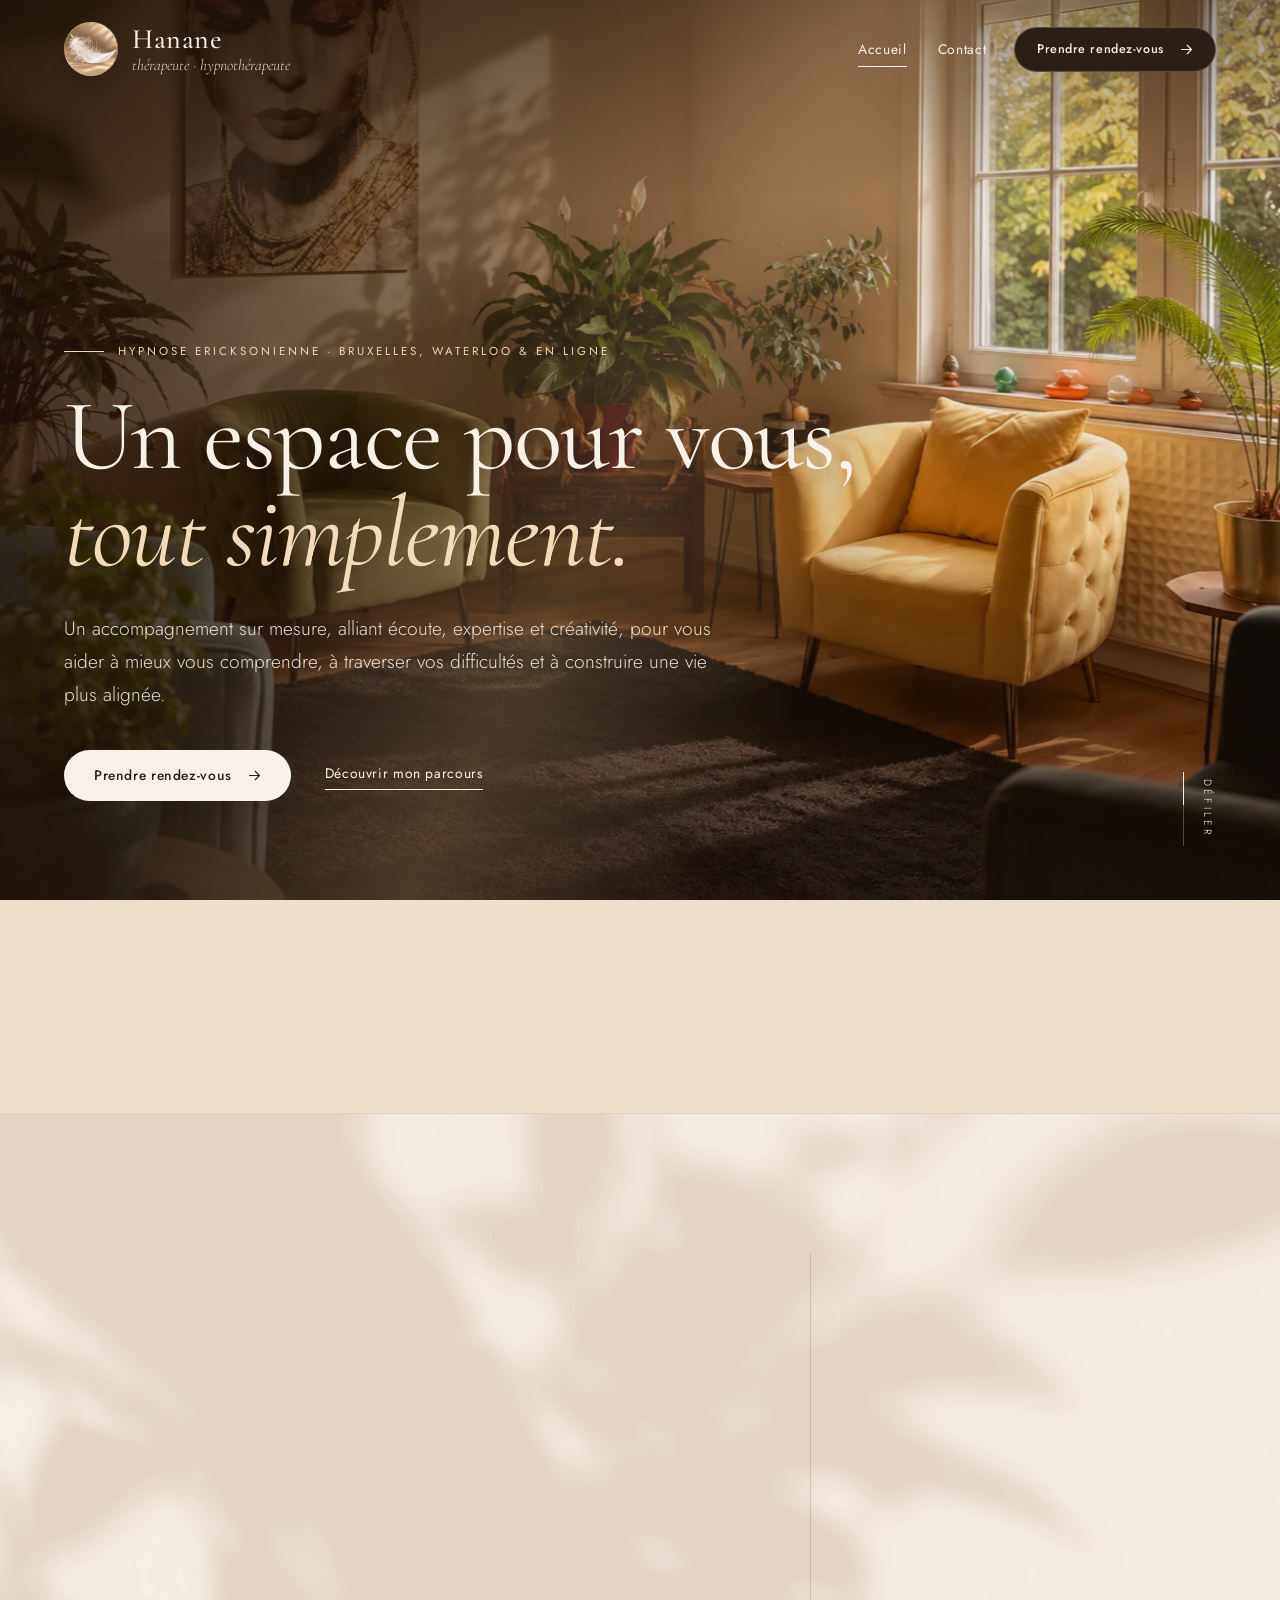
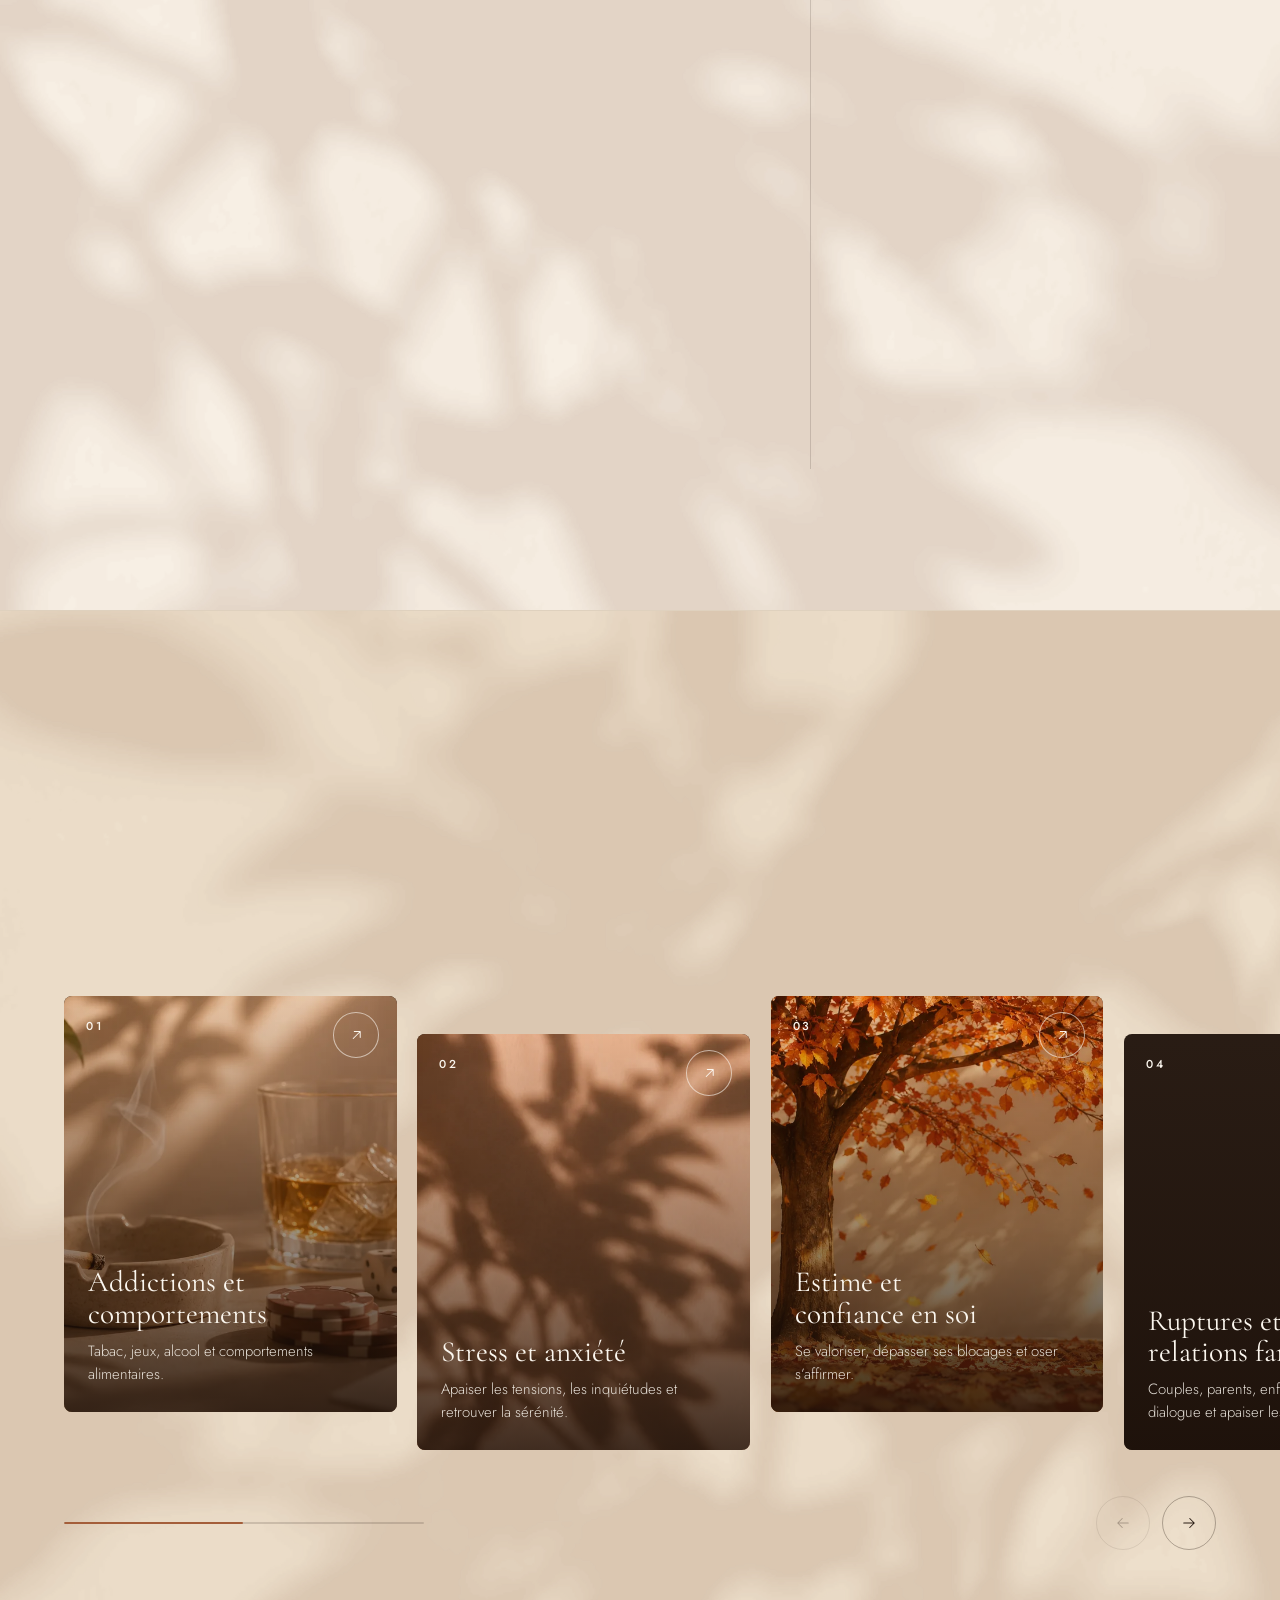
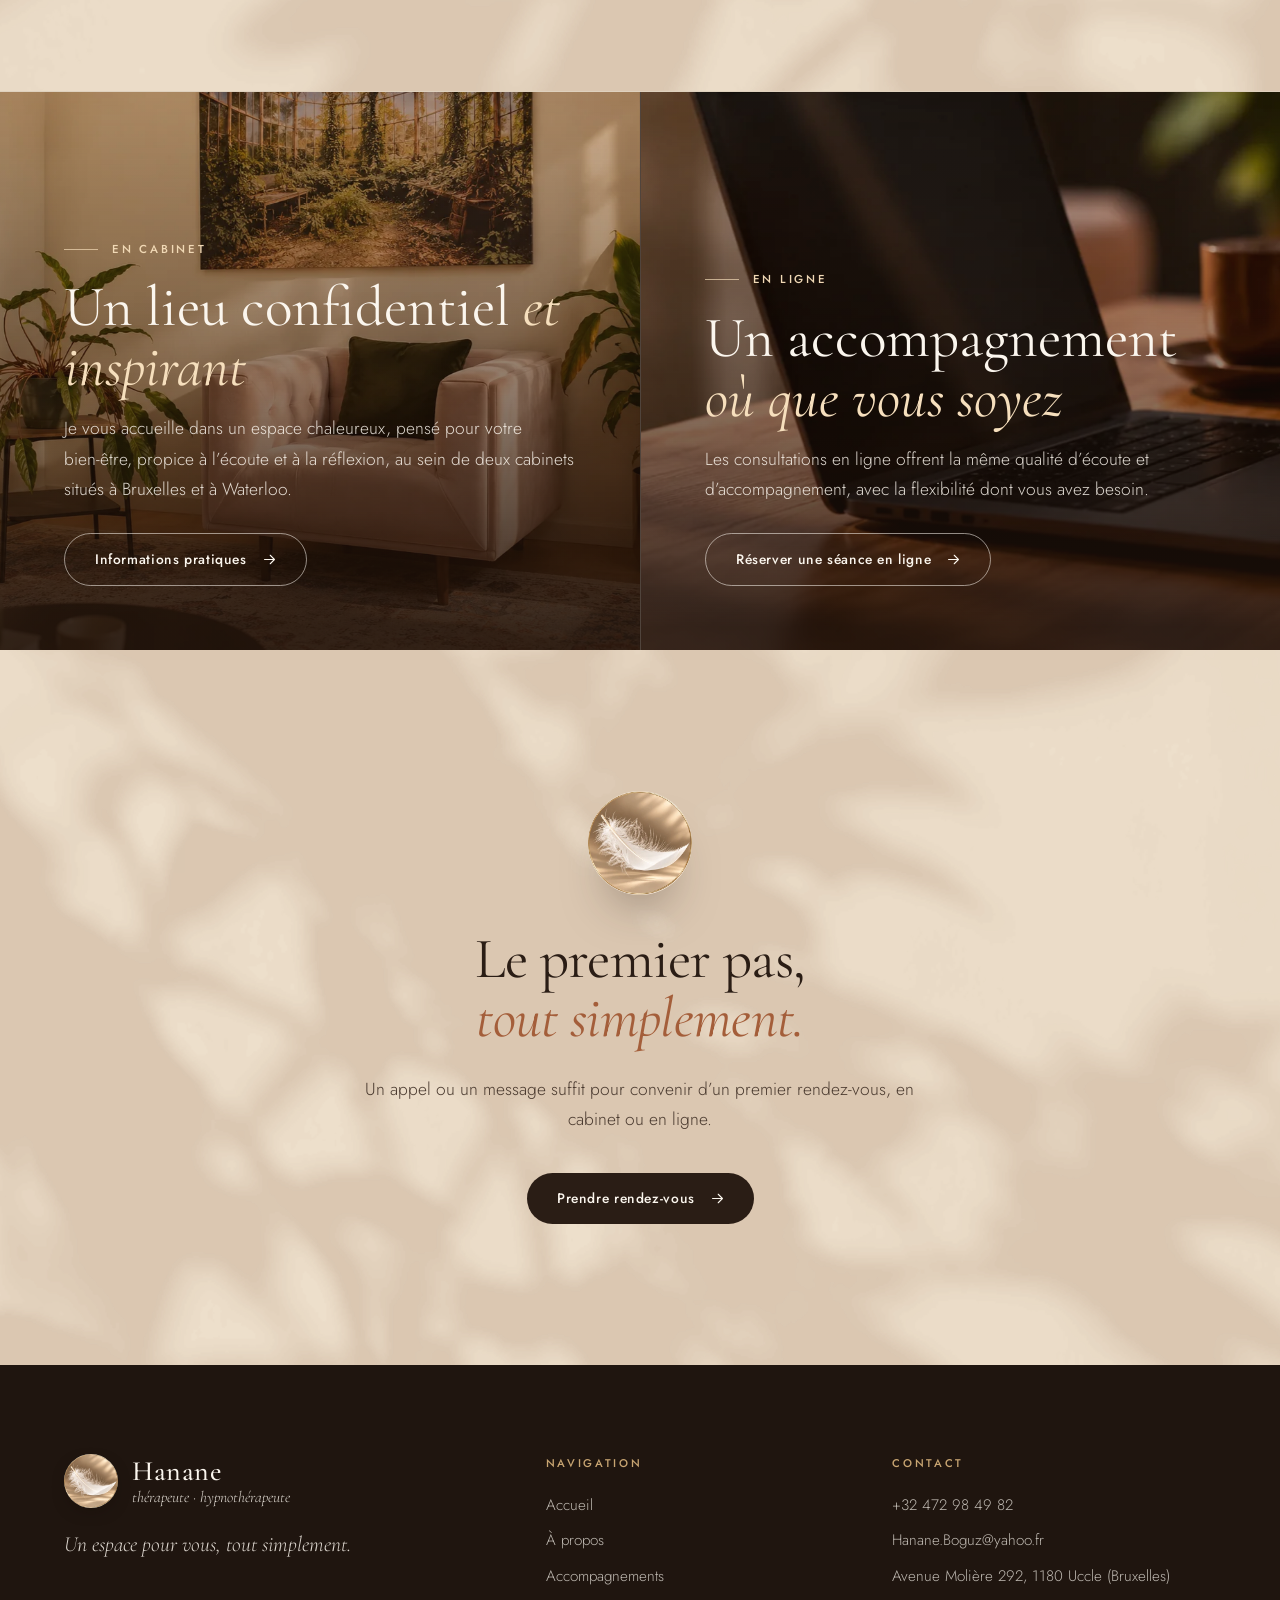
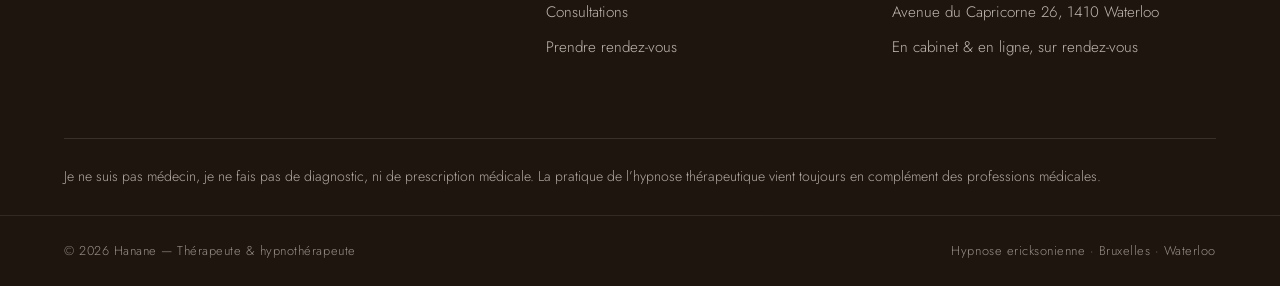
<file: index.html>
<!DOCTYPE html>
<html lang="fr-BE">
<head>
  <meta charset="utf-8">
  <meta name="viewport" content="width=device-width, initial-scale=1">
  <title>Hypnothérapeute à Bruxelles &amp; Waterloo | Hanane, thérapeute</title>
  <meta name="description" content="Hanane, hypnothérapeute à Bruxelles et Waterloo. Hypnose ericksonienne en cabinet et en ligne : addictions, stress, confiance en soi, sommeil, deuil, phobies.">
  <meta name="theme-color" content="#2a1d15">
  <link rel="canonical" href="https://hanane-hypnotherapeute.be/">
  <meta name="robots" content="index, follow, max-image-preview:large, max-snippet:-1">
  <meta property="og:type" content="website">
  <meta property="og:site_name" content="Hanane — Thérapeute &amp; hypnothérapeute">
  <meta property="og:locale" content="fr_BE">
  <meta property="og:url" content="https://hanane-hypnotherapeute.be/">
  <meta property="og:title" content="Hypnothérapeute à Bruxelles &amp; Waterloo | Hanane, thérapeute">
  <meta property="og:description" content="Un espace pour vous, tout simplement. Hypnose ericksonienne à Bruxelles, à Waterloo et en ligne.">
  <meta property="og:image" content="https://hanane-hypnotherapeute.be/assets/img/og-image.jpg">
  <meta property="og:image:width" content="1200">
  <meta property="og:image:height" content="630">
  <meta property="og:image:alt" content="Le cabinet de Hanane, thérapeute et hypnothérapeute">
  <meta name="twitter:card" content="summary_large_image">
  <meta name="twitter:title" content="Hypnothérapeute à Bruxelles &amp; Waterloo | Hanane, thérapeute">
  <meta name="twitter:description" content="Un espace pour vous, tout simplement. Hypnose ericksonienne à Bruxelles, à Waterloo et en ligne.">
  <meta name="twitter:image" content="https://hanane-hypnotherapeute.be/assets/img/og-image.jpg">
  <link rel="apple-touch-icon" href="assets/img/favicon.png">
  <link rel="icon" type="image/png" href="assets/img/favicon.png">
  <link rel="preload" as="image" href="assets/img/hero-cabinet.webp" fetchpriority="high">
  <link rel="preconnect" href="https://fonts.googleapis.com">
  <link rel="preconnect" href="https://fonts.gstatic.com" crossorigin>
  <link href="https://fonts.googleapis.com/css2?family=Cormorant+Garamond:ital,wght@0,400;0,500;1,400;1,500&family=Jost:wght@300;400;500&display=swap" rel="stylesheet">
  <link rel="stylesheet" href="assets/css/style.css?v=6">
  <script type="application/ld+json">
  {
    "@context": "https://schema.org",
    "@graph": [
      {
        "@type": "WebSite",
        "@id": "https://hanane-hypnotherapeute.be/#website",
        "url": "https://hanane-hypnotherapeute.be/",
        "name": "Hanane — Thérapeute & hypnothérapeute",
        "inLanguage": "fr-BE"
      },
      {
        "@type": "ProfessionalService",
        "@id": "https://hanane-hypnotherapeute.be/#cabinet",
        "name": "Hanane — Thérapeute & hypnothérapeute",
        "url": "https://hanane-hypnotherapeute.be/",
        "description": "Hanane, hypnothérapeute à Bruxelles et Waterloo. Hypnose ericksonienne en cabinet et en ligne : addictions, stress, confiance en soi, sommeil, deuil, phobies.",
        "image": ["https://hanane-hypnotherapeute.be/assets/img/og-image.jpg", "https://hanane-hypnotherapeute.be/assets/img/hanane-portrait.webp"],
        "logo": "https://hanane-hypnotherapeute.be/assets/img/favicon.png",
        "telephone": "+32472984982",
        "email": "Hanane.Boguz@yahoo.fr",
        "address": { "@type": "PostalAddress", "streetAddress": "Avenue Molière 292", "postalCode": "1180", "addressLocality": "Uccle", "addressRegion": "Bruxelles", "addressCountry": "BE" },
        "location": [
          { "@type": "Place", "name": "Cabinet de Bruxelles (Uccle)", "address": { "@type": "PostalAddress", "streetAddress": "Avenue Molière 292", "postalCode": "1180", "addressLocality": "Uccle", "addressRegion": "Bruxelles", "addressCountry": "BE" } },
          { "@type": "Place", "name": "Cabinet de Waterloo", "address": { "@type": "PostalAddress", "streetAddress": "Avenue du Capricorne 26", "postalCode": "1410", "addressLocality": "Waterloo", "addressCountry": "BE" } }
        ],
        "areaServed": [
          { "@type": "City", "name": "Bruxelles" },
          { "@type": "City", "name": "Waterloo" }
        ],
        "knowsAbout": ["Hypnose ericksonienne", "Hypnothérapie", "Addictions", "Stress", "Anxiété", "Estime de soi", "Confiance en soi", "Troubles du sommeil", "Deuil", "Phobies"],
        "founder": {
          "@type": "Person",
          "name": "Hanane Boguz",
          "jobTitle": "Thérapeute et hypnothérapeute",
          "image": "https://hanane-hypnotherapeute.be/assets/img/hanane-portrait.webp"
        },
        "contactPoint": {
          "@type": "ContactPoint",
          "contactType": "Prise de rendez-vous",
          "telephone": "+32472984982",
          "email": "Hanane.Boguz@yahoo.fr",
          "url": "https://hanane-hypnotherapeute.be/rendez-vous.html"
        },
        "hasOfferCatalog": {
          "@type": "OfferCatalog",
          "name": "Accompagnements",
          "itemListElement": [
            { "@type": "Offer", "itemOffered": { "@type": "Service", "name": "Addictions et comportements", "description": "Tabac, jeux, alcool et comportements alimentaires." } },
            { "@type": "Offer", "itemOffered": { "@type": "Service", "name": "Stress et anxiété", "description": "Apaiser les tensions, les inquiétudes et retrouver la sérénité." } },
            { "@type": "Offer", "itemOffered": { "@type": "Service", "name": "Estime et confiance en soi", "description": "Se valoriser, dépasser ses blocages et oser s’affirmer." } },
            { "@type": "Offer", "itemOffered": { "@type": "Service", "name": "Ruptures et relations familiales", "description": "Couples, parents, enfants : renouer le dialogue et apaiser les conflits." } },
            { "@type": "Offer", "itemOffered": { "@type": "Service", "name": "Sommeil et apaisement", "description": "Accompagner les troubles du sommeil et retrouver des nuits sereines." } },
            { "@type": "Offer", "itemOffered": { "@type": "Service", "name": "Émotions et deuil", "description": "Tristesse, colère, humiliation, peur et accompagnement du deuil." } },
            { "@type": "Offer", "itemOffered": { "@type": "Service", "name": "Peurs et phobies", "description": "Animaux, claustrophobie, peur de parler en public." } }
          ]
        }
      }
    ]
  }
  </script>
  <script>
    document.documentElement.classList.add('js');
    try { if (sessionStorage.getItem('hanane-seen')) document.documentElement.classList.add('seen'); } catch (e) {}
  </script>
</head>
<body>

  <!-- Écran d'ouverture -->
  <div class="loader" aria-hidden="true">
    <div class="loader__logo">
      <img src="assets/img/logo-plume.webp" alt="" width="92" height="92">
      <svg viewBox="0 0 100 100"><circle cx="50" cy="50" r="49" pathLength="1"/></svg>
    </div>
    <span class="loader__name">Hanane</span>
    <span class="loader__role">thérapeute · hypnothérapeute</span>
  </div>

  <!-- En-tête -->
  <header class="site-header" data-header>
    <a class="brand" href="index.html" aria-label="Hanane — accueil">
      <img src="assets/img/logo-plume.webp" alt="" width="54" height="54">
      <span class="brand__text">
        <span class="brand__name">Hanane</span>
        <span class="brand__role">thérapeute · hypnothérapeute</span>
      </span>
    </a>
    <nav class="nav" aria-label="Navigation principale">
      <a href="#accueil">Accueil</a>
      <a href="#contact">Contact</a>
    </nav>
    <a class="btn btn--dark btn--sm header__cta" href="rendez-vous.html">
      Prendre rendez-vous
      <svg viewBox="0 0 24 24" aria-hidden="true"><path d="M5 12h14M13 6l6 6-6 6"/></svg>
    </a>
    <button class="burger" type="button" data-burger aria-expanded="false" aria-controls="menu" aria-label="Ouvrir le menu">
      <span></span><span></span>
    </button>
  </header>

  <div class="menu" id="menu">
    <nav class="menu__links" aria-label="Menu mobile">
      <a href="#accueil" style="--i:0">Accueil</a>
      <a href="#contact" style="--i:1">Contact</a>
      <a href="rendez-vous.html" style="--i:2"><em>Prendre rendez-vous</em></a>
    </nav>
    <div class="menu__foot">
      <a href="tel:+32472984982">+32 472 98 49 82</a>
      <a href="mailto:Hanane.Boguz@yahoo.fr">Hanane.Boguz@yahoo.fr</a>
    </div>
  </div>

  <main>

    <!-- Hero -->
    <section class="hero" id="accueil">
      <div class="hero__bg" data-hero-bg>
        <img src="assets/img/hero-cabinet.webp" width="1536" height="1024" fetchpriority="high"
             alt="Le cabinet de Hanane : fauteuils en velours, plantes vertes et lumière dorée de fin de journée">
      </div>
      <div class="hero__veil"></div>
      <div class="hero__motes" data-motes aria-hidden="true"></div>

      <div class="wrap hero__content">
        <h1 class="hero__h1">
          <span class="hero__eyebrow">Hypnose ericksonienne · Bruxelles, Waterloo &amp; en ligne</span>
          <span class="hero__title" data-split>Un espace pour vous,<br><em>tout simplement.</em></span>
        </h1>
        <p class="hero__lead">
          Un accompagnement sur mesure, alliant écoute, expertise et créativité, pour vous aider
          à mieux vous comprendre, à traverser vos difficultés et à construire une vie plus alignée.
        </p>
        <div class="hero__actions">
          <a class="btn btn--light" href="rendez-vous.html" data-magnetic>
            Prendre rendez-vous
            <svg viewBox="0 0 24 24" aria-hidden="true"><path d="M5 12h14M13 6l6 6-6 6"/></svg>
          </a>
          <a class="link-underline" href="#parcours">Découvrir mon parcours</a>
        </div>
      </div>

      <a class="hero__scroll" href="#valeurs" aria-label="Défiler vers la suite">
        <span>Défiler</span><i></i>
      </a>
    </section>

    <!-- Valeurs -->
    <section class="values" id="valeurs">
      <h2 class="sr-only">Un accompagnement thérapeutique à votre écoute</h2>
      <div class="wrap values__grid">
        <div class="value" data-reveal style="--d:0s">
          <svg viewBox="0 0 48 48" aria-hidden="true">
            <circle cx="24" cy="24" r="3.2" pathLength="1"/>
            <path d="M15 14a14 14 0 0 0 0 20" pathLength="1"/>
            <path d="M33 14a14 14 0 0 1 0 20" pathLength="1"/>
            <path d="M9 9a21 21 0 0 0 0 30" pathLength="1"/>
            <path d="M39 9a21 21 0 0 1 0 30" pathLength="1"/>
          </svg>
          <div>
            <h3>Écoute active</h3>
            <p>Un espace bienveillant et sans jugement.</p>
          </div>
        </div>
        <div class="value" data-reveal style="--d:.12s">
          <svg viewBox="0 0 48 48" aria-hidden="true">
            <path d="M24 9c6 7 6 18 0 25-6-7-6-18 0-25z" pathLength="1"/>
            <path d="M21.5 30C20 24 15.500 19.500 8.500 18.500 9.500 27 15.500 33 24 34" pathLength="1"/>
            <path d="M26.500 30c1.500-6 6-10.500 13-11.500C38.500 27 32.500 33 24 34" pathLength="1"/>
            <path d="M7 31c4 5.500 10 8 17 8s13-2.500 17-8" pathLength="1"/>
          </svg>
          <div>
            <h3>Approche personnalisée</h3>
            <p>Adaptée à votre histoire et à vos besoins.</p>
          </div>
        </div>
        <div class="value" data-reveal style="--d:.24s">
          <svg viewBox="0 0 48 48" aria-hidden="true">
            <path d="M24 42V22" pathLength="1"/>
            <path d="M24 27c0-8-6-13.500-15-14 0 8.500 6 14 15 14z" pathLength="1"/>
            <path d="M24 22c0-7 5-12.500 14-13 0 8-5 13-14 13z" pathLength="1"/>
          </svg>
          <div>
            <h3>Outils concrets</h3>
            <p>Pour avancer vers un mieux-être durable.</p>
          </div>
        </div>
        <div class="value" data-reveal style="--d:.36s">
          <svg viewBox="0 0 48 48" aria-hidden="true">
            <path d="M24 40C11 31.500 6 24 6 17.500a9.200 9.200 0 0 1 18-3 9.200 9.200 0 0 1 18 3C42 24 37 31.500 24 40z" pathLength="1"/>
          </svg>
          <div>
            <h3>En cabinet et en ligne</h3>
            <p>Une flexibilité pour vous accompagner où que vous soyez.</p>
          </div>
        </div>
      </div>
    </section>

    <!-- À propos -->
    <section class="about" id="parcours">
      <div class="shadows" aria-hidden="true"></div>
      <div class="wrap about__grid">

        <div class="portrait" data-reveal>
          <div class="media media--reveal arch">
            <div class="media__inner" data-parallax="34">
              <img src="assets/img/hanane-portrait.webp" width="1000" height="1333" loading="lazy"
                   decoding="async" alt="Portrait de Hanane, thérapeute et hypnothérapeute à Bruxelles et Waterloo">
            </div>
          </div>
          <div class="portrait__tag">
            <img src="assets/img/logo-plume.webp" alt="" width="34" height="34">
            Hanane, à votre écoute
          </div>
        </div>

        <div class="duo">
          <article class="duo__col">
            <p class="eyebrow" data-reveal>À propos</p>
            <h2 class="h2" data-split>Mon<br class="br-d"> <em>parcours</em></h2>
            <div class="duo__text">
              <p data-reveal>
                Pendant plus de 15&nbsp;ans, j’ai construit une carrière en tant que cheffe d’entreprise.
              </p>
              <p data-reveal style="--d:.06s">
                Curieuse et passionnée depuis de très nombreuses années par le développement personnel
                et les médecines alternatives, j’ai approfondi mes connaissances à travers des formations,
                notamment quatre années de formation en hypnothérapie, ainsi que des conférences.
              </p>
              <p data-reveal style="--d:.12s">
                Aujourd’hui encore, je poursuis cette quête qui me nourrit, afin de parfaire mes
                connaissances et d’accompagner au mieux les personnes qui m’accorderont leur confiance.
              </p>
              <p data-reveal style="--d:.18s">
                Accompagner les personnes à résoudre leurs problématiques, qu’elles soient d’ordre
                émotionnel ou comportemental, et à retrouver un mieux-être ainsi qu’un équilibre de vie
                n’est plus seulement une passion pour moi&nbsp;: c’est un état d’être.
              </p>
            </div>
          </article>

          <article class="duo__col duo__col--line" id="hypnotherapie">
            <p class="eyebrow" data-reveal>Mon approche</p>
            <h2 class="h2" data-split>À propos de<br class="br-d"> <em>l’hypnothérapie</em></h2>
            <div class="duo__text">
              <p data-reveal>
                L’hypnose ericksonienne est une thérapie brève qui fait appel à vos ressources
                intérieures et révèle vos potentiels pour vous permettre de trouver des solutions
                adaptées à vos blocages et de libérer les nœuds émotionnels.
              </p>
              <p data-reveal style="--d:.06s">
                C’est une approche unique, à la rencontre de soi, un travail en profondeur
                pour mieux se comprendre et trouver les réponses à ses questions.
              </p>
              <p data-reveal style="--d:.12s">
                C’est dans l’écoute et en toute bienveillance que je vous accompagne pour atteindre
                le changement souhaité, à travers des méthodes qui favorisent le bien-être
                psychologique, émotionnel et spirituel.
              </p>
            </div>
          </article>
        </div>

      </div>
    </section>

    <!-- Accompagnements -->
    <section class="services" id="accompagnements">
      <div class="shadows shadows--flip" aria-hidden="true"></div>
      <div class="wrap">
        <div class="services__head">
          <p class="eyebrow eyebrow--center" data-reveal>Mes accompagnements</p>
          <h2 class="h2" data-split>Des accompagnements adaptés à <em>chaque étape de vie</em></h2>
        </div>
      </div>

      <div class="cards" data-scroller tabindex="0" role="region" aria-label="Mes accompagnements, liste à faire défiler">
        <a class="card" href="rendez-vous.html" data-reveal style="--d:0.0s; --pos:62% 50%">
          <div class="card__media"><img src="assets/img/addictions-comportements.webp" width="1100" height="733" loading="lazy" decoding="async" alt="Cigarette, verre d’alcool, dés et jetons : tabac, jeux et alcool"></div>
          <span class="card__num">01</span>
          <span class="card__arrow"><svg viewBox="0 0 24 24" aria-hidden="true"><path d="M5 12h14M13 6l6 6-6 6"/></svg></span>
          <div class="card__body">
            <h3>Addictions et comportements</h3>
            <p class="card__text">Tabac, jeux, alcool et comportements alimentaires.</p>
          </div>
        </a>
        <a class="card" href="rendez-vous.html" data-reveal style="--d:0.1s; --pos:50% 50%">
          <div class="card__media"><img src="assets/img/stress.webp" width="1100" height="733" loading="lazy" decoding="async" alt="Ombres de feuillage sur un mur clair, image d’apaisement"></div>
          <span class="card__num">02</span>
          <span class="card__arrow"><svg viewBox="0 0 24 24" aria-hidden="true"><path d="M5 12h14M13 6l6 6-6 6"/></svg></span>
          <div class="card__body">
            <h3>Stress et anxiété</h3>
            <p class="card__text">Apaiser les tensions, les inquiétudes et retrouver la sérénité.</p>
          </div>
        </a>
        <a class="card" href="rendez-vous.html" data-reveal style="--d:0.2s; --pos:16% 50%">
          <div class="card__media"><img src="assets/img/estime.webp" width="1100" height="733" loading="lazy" decoding="async" alt="Arbre aux feuilles d’automne dans une lumière dorée"></div>
          <span class="card__num">03</span>
          <span class="card__arrow"><svg viewBox="0 0 24 24" aria-hidden="true"><path d="M5 12h14M13 6l6 6-6 6"/></svg></span>
          <div class="card__body">
            <h3>Estime et confiance en soi</h3>
            <p class="card__text">Se valoriser, dépasser ses blocages et oser s’affirmer.</p>
          </div>
        </a>
        <a class="card" href="rendez-vous.html" data-reveal style="--d:0.3s; --pos:50% 50%">
          <div class="card__media"><img src="assets/img/ruptures.webp" width="1100" height="733" loading="lazy" decoding="async" alt="Chaîne dont un maillon se brise"></div>
          <span class="card__num">04</span>
          <span class="card__arrow"><svg viewBox="0 0 24 24" aria-hidden="true"><path d="M5 12h14M13 6l6 6-6 6"/></svg></span>
          <div class="card__body">
            <h3>Ruptures et relations familiales</h3>
            <p class="card__text">Couples, parents, enfants&nbsp;: renouer le dialogue et apaiser les conflits.</p>
          </div>
        </a>
        <a class="card" href="rendez-vous.html" data-reveal style="--d:0s; --pos:68% 50%">
          <div class="card__media"><img src="assets/img/sommeil.webp" width="1100" height="733" loading="lazy" decoding="async" alt="Lit, diffuseur et bougie dans une lumière douce du soir"></div>
          <span class="card__num">05</span>
          <span class="card__arrow"><svg viewBox="0 0 24 24" aria-hidden="true"><path d="M5 12h14M13 6l6 6-6 6"/></svg></span>
          <div class="card__body">
            <h3>Sommeil et apaisement</h3>
            <p class="card__text">Accompagner les troubles du sommeil et retrouver des nuits sereines.</p>
          </div>
        </a>
        <a class="card" href="rendez-vous.html" data-reveal style="--d:0s; --pos:30% 50%">
          <div class="card__media"><img src="assets/img/emotions.webp" width="1100" height="733" loading="lazy" decoding="async" alt="Personne recroquevillée, la tête dans les bras"></div>
          <span class="card__num">06</span>
          <span class="card__arrow"><svg viewBox="0 0 24 24" aria-hidden="true"><path d="M5 12h14M13 6l6 6-6 6"/></svg></span>
          <div class="card__body">
            <h3>Émotions et deuil</h3>
            <p class="card__text">Tristesse, colère, humiliation, peur et accompagnement du deuil.</p>
          </div>
        </a>
        <a class="card" href="rendez-vous.html" data-reveal style="--d:0s; --pos:22% 50%">
          <div class="card__media"><img src="assets/img/phobies.webp" width="1100" height="733" loading="lazy" decoding="async" alt="Ombre d’une araignée et de feuillages sur un mur, près d’une lanterne"></div>
          <span class="card__num">07</span>
          <span class="card__arrow"><svg viewBox="0 0 24 24" aria-hidden="true"><path d="M5 12h14M13 6l6 6-6 6"/></svg></span>
          <div class="card__body">
            <h3>Peurs et phobies</h3>
            <p class="card__text">Animaux, claustrophobie, peur de parler en public.</p>
          </div>
        </a>
      </div>

      <div class="wrap cards-nav">
        <div class="cards-nav__track" aria-hidden="true"><span class="cards-nav__bar" data-scroller-bar></span></div>
        <div class="cards-nav__buttons">
          <button class="cards-nav__btn cards-nav__btn--prev" type="button" data-scroller-prev aria-label="Accompagnements précédents" disabled><svg viewBox="0 0 24 24" aria-hidden="true"><path d="M5 12h14M13 6l6 6-6 6"/></svg></button>
          <button class="cards-nav__btn" type="button" data-scroller-next aria-label="Accompagnements suivants"><svg viewBox="0 0 24 24" aria-hidden="true"><path d="M5 12h14M13 6l6 6-6 6"/></svg></button>
        </div>
      </div>
    </section>

    <!-- Consultations -->
    <section class="split" id="consultations">
      <h2 class="sr-only">Consultations d’hypnose en cabinet et en ligne</h2>
      <article class="panel" style="--pos:60% 50%">
        <div class="panel__bg" data-parallax="40"><img src="assets/img/cabinet-rose.webp" width="1400" height="933" loading="lazy" alt="Le cabinet : fauteuil rose poudré, plantes et lumière chaude"></div>
        <div class="panel__body">
          <p class="eyebrow" data-reveal>En cabinet</p>
          <h3 data-reveal style="--d:.08s">Un lieu confidentiel <em>et inspirant</em></h3>
          <p data-reveal style="--d:.16s">
            Je vous accueille dans un espace chaleureux, pensé pour votre bien-être,
            propice à l’écoute et à la réflexion, au sein de deux cabinets situés
            à Bruxelles et à Waterloo.
          </p>
          <a class="btn btn--ghost-light" href="rendez-vous.html#infos" data-reveal style="--d:.24s">
            Informations pratiques
            <svg viewBox="0 0 24 24" aria-hidden="true"><path d="M5 12h14M13 6l6 6-6 6"/></svg>
          </a>
        </div>
      </article>
      <article class="panel" style="--pos:64% 50%">
        <div class="panel__bg" data-parallax="40"><img src="assets/img/en-ligne.webp" width="1500" height="750" loading="lazy" alt="Un ordinateur portable et une tasse sur une table en bois"></div>
        <div class="panel__body">
          <p class="eyebrow" data-reveal>En ligne</p>
          <h3 data-reveal style="--d:.08s">Un accompagnement <em>où que vous soyez</em></h3>
          <p data-reveal style="--d:.16s">
            Les consultations en ligne offrent la même qualité d’écoute et d’accompagnement,
            avec la flexibilité dont vous avez besoin.
          </p>
          <a class="btn btn--ghost-light" href="rendez-vous.html" data-reveal style="--d:.24s">
            Réserver une séance en ligne
            <svg viewBox="0 0 24 24" aria-hidden="true"><path d="M5 12h14M13 6l6 6-6 6"/></svg>
          </a>
        </div>
      </article>
    </section>

    <!-- Appel final -->
    <section class="cta">
      <div class="shadows" aria-hidden="true"></div>
      <div class="wrap cta__inner">
        <div class="cta__logo" data-reveal><img src="assets/img/logo-plume.webp" width="104" height="104" loading="lazy" alt=""></div>
        <h2 class="h2" data-split>Le premier pas, <em>tout simplement.</em></h2>
        <p data-reveal>
          Un appel ou un message suffit pour convenir d’un premier rendez-vous,
          en cabinet ou en ligne.
        </p>
        <a class="btn btn--dark" href="rendez-vous.html" data-magnetic>
          Prendre rendez-vous
          <svg viewBox="0 0 24 24" aria-hidden="true"><path d="M5 12h14M13 6l6 6-6 6"/></svg>
        </a>
      </div>
    </section>

  </main>

  <!-- Pied de page -->
  <footer class="footer">
    <div class="wrap footer__grid">
      <div>
        <a class="brand" href="index.html">
          <img src="assets/img/logo-plume.webp" alt="" width="54" height="54" loading="lazy">
          <span class="brand__text">
            <span class="brand__name">Hanane</span>
            <span class="brand__role">thérapeute · hypnothérapeute</span>
          </span>
        </a>
        <p class="footer__tagline">Un espace pour vous, tout simplement.</p>
      </div>
      <div>
        <p class="footer__title">Navigation</p>
        <ul>
          <li><a href="#accueil">Accueil</a></li>
          <li><a href="#parcours">À propos</a></li>
          <li><a href="#accompagnements">Accompagnements</a></li>
          <li><a href="#consultations">Consultations</a></li>
          <li><a href="rendez-vous.html">Prendre rendez-vous</a></li>
        </ul>
      </div>
      <div id="contact">
        <p class="footer__title">Contact</p>
        <ul>
          <li><a href="tel:+32472984982">+32 472 98 49 82</a></li>
          <li><a href="mailto:Hanane.Boguz@yahoo.fr">Hanane.Boguz@yahoo.fr</a></li>
          <li><a href="https://www.google.com/maps/search/?api=1&amp;query=Avenue+Moli%C3%A8re+292%2C+1180+Uccle%2C+Belgique" target="_blank" rel="noopener">Avenue Molière 292, 1180 Uccle (Bruxelles)</a></li>
          <li><a href="https://www.google.com/maps/search/?api=1&amp;query=Avenue+du+Capricorne+26%2C+1410+Waterloo%2C+Belgique" target="_blank" rel="noopener">Avenue du Capricorne 26, 1410 Waterloo</a></li>
          <li>En cabinet &amp; en ligne, sur rendez-vous</li>
        </ul>
      </div>
    </div>
    <div class="wrap">
      <p class="footer__disclaimer">
        Je ne suis pas médecin, je ne fais pas de diagnostic, ni de prescription médicale.
        La pratique de l’hypnose thérapeutique vient toujours en complément des professions médicales.
      </p>
    </div>
    <div class="wrap footer__bottom">
      <span>© <span data-year>2026</span> Hanane — Thérapeute &amp; hypnothérapeute</span>
      <span>Hypnose ericksonienne · Bruxelles · Waterloo</span>
    </div>
  </footer>

  <script src="assets/js/main.js?v=6" defer></script>
</body>
</html>
</file>
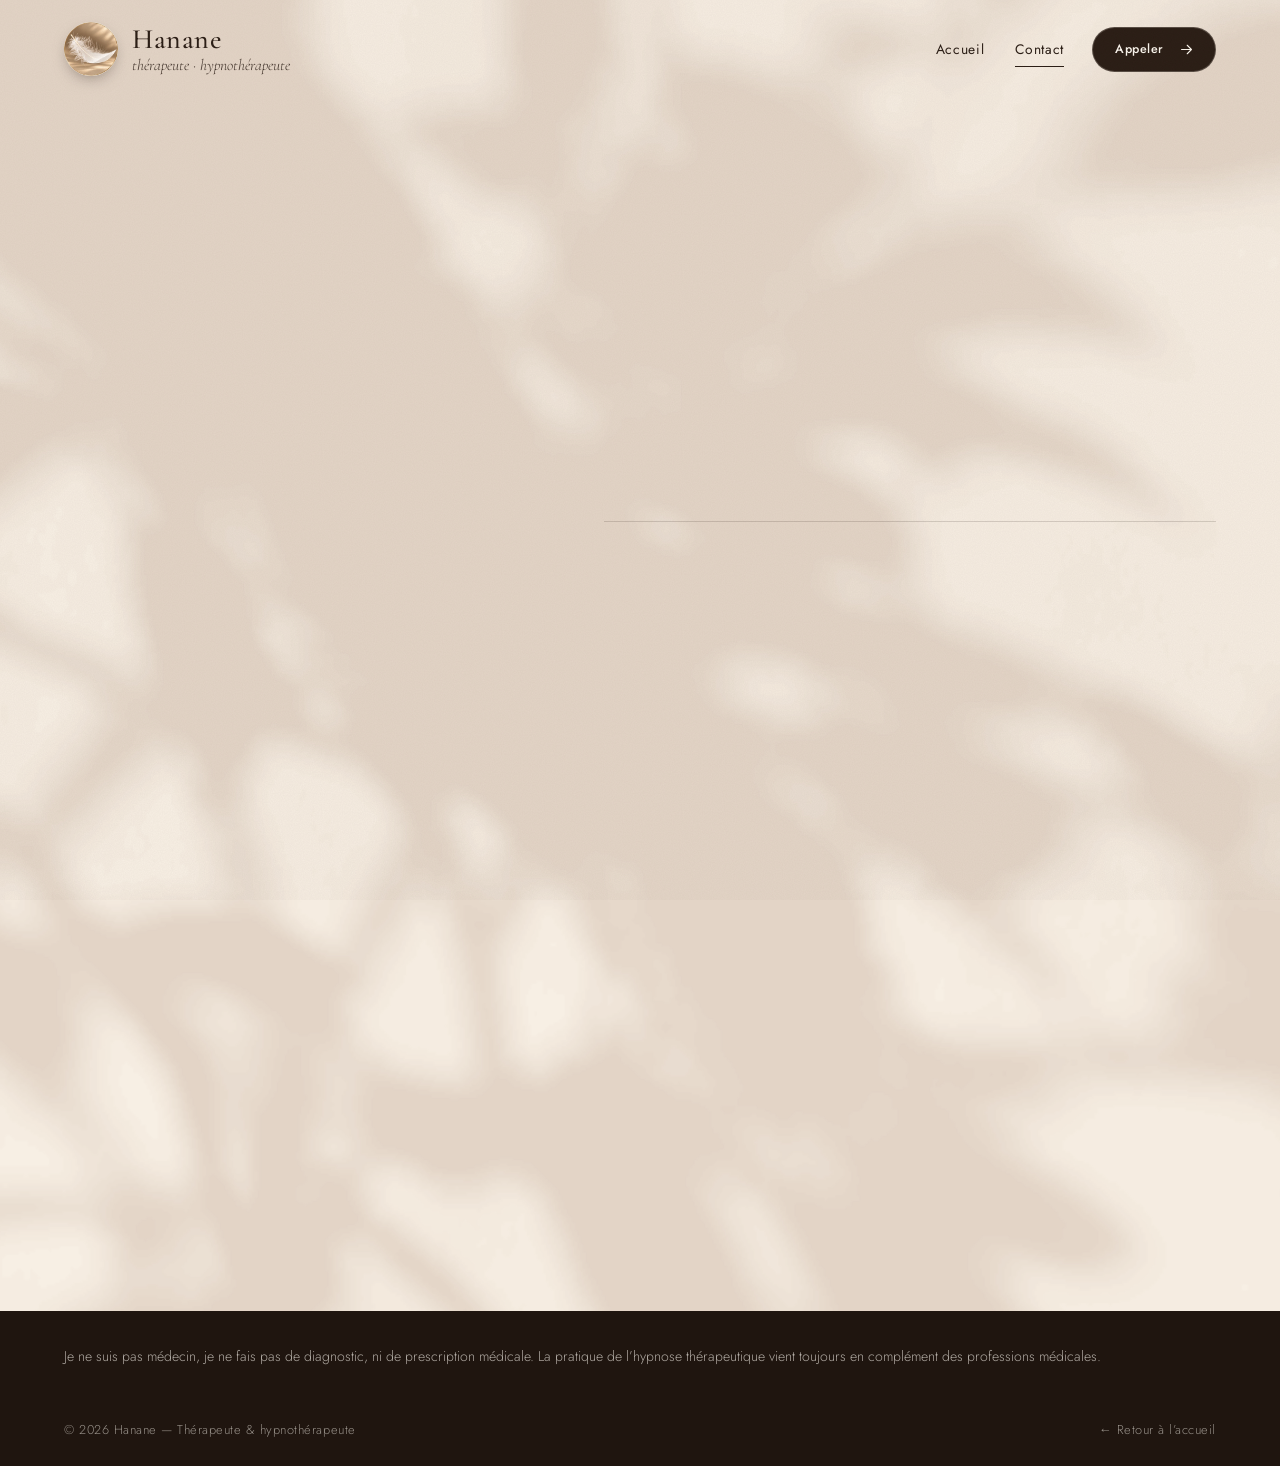
<file: rendez-vous.html>
<!DOCTYPE html>
<html lang="fr-BE">
<head>
  <meta charset="utf-8">
  <meta name="viewport" content="width=device-width, initial-scale=1">
  <title>Prendre rendez-vous | Hanane, hypnothérapeute à Bruxelles</title>
  <meta name="description" content="Prenez rendez-vous avec Hanane, hypnothérapeute à Bruxelles et Waterloo, par téléphone au +32 472 98 49 82 ou par e-mail. Séances en cabinet et en ligne.">
  <link rel="canonical" href="https://hanane-hypnotherapeute.be/rendez-vous.html">
  <meta name="robots" content="index, follow, max-image-preview:large, max-snippet:-1">
  <meta property="og:type" content="website">
  <meta property="og:site_name" content="Hanane — Thérapeute &amp; hypnothérapeute">
  <meta property="og:locale" content="fr_BE">
  <meta property="og:url" content="https://hanane-hypnotherapeute.be/rendez-vous.html">
  <meta property="og:title" content="Prendre rendez-vous | Hanane, hypnothérapeute à Bruxelles">
  <meta property="og:description" content="Prenez rendez-vous avec Hanane, hypnothérapeute à Bruxelles et Waterloo, par téléphone au +32 472 98 49 82 ou par e-mail. Séances en cabinet et en ligne.">
  <meta property="og:image" content="https://hanane-hypnotherapeute.be/assets/img/og-image.jpg">
  <meta property="og:image:width" content="1200">
  <meta property="og:image:height" content="630">
  <meta property="og:image:alt" content="Le cabinet de Hanane, thérapeute et hypnothérapeute">
  <meta name="twitter:card" content="summary_large_image">
  <meta name="twitter:title" content="Prendre rendez-vous | Hanane, hypnothérapeute à Bruxelles">
  <meta name="twitter:description" content="Prenez rendez-vous avec Hanane, hypnothérapeute à Bruxelles et Waterloo, par téléphone au +32 472 98 49 82 ou par e-mail. Séances en cabinet et en ligne.">
  <meta name="twitter:image" content="https://hanane-hypnotherapeute.be/assets/img/og-image.jpg">
  <link rel="apple-touch-icon" href="assets/img/favicon.png">
  <meta name="theme-color" content="#f7efe4">
  <link rel="icon" type="image/png" href="assets/img/favicon.png">
  <link rel="preload" as="image" href="assets/img/hanane-portrait.webp">
  <link rel="preconnect" href="https://fonts.googleapis.com">
  <link rel="preconnect" href="https://fonts.gstatic.com" crossorigin>
  <link href="https://fonts.googleapis.com/css2?family=Cormorant+Garamond:ital,wght@0,400;0,500;1,400;1,500&family=Jost:wght@300;400;500&display=swap" rel="stylesheet">
  <link rel="stylesheet" href="assets/css/style.css?v=6">
  <script type="application/ld+json">
  {
    "@context": "https://schema.org",
    "@graph": [
      {
        "@type": "ContactPage",
        "@id": "https://hanane-hypnotherapeute.be/rendez-vous.html#page",
        "url": "https://hanane-hypnotherapeute.be/rendez-vous.html",
        "name": "Prendre rendez-vous avec Hanane, hypnothérapeute à Bruxelles et Waterloo",
        "inLanguage": "fr",
        "isPartOf": { "@id": "https://hanane-hypnotherapeute.be/#website" },
        "about": { "@id": "https://hanane-hypnotherapeute.be/#cabinet" }
      },
      {
        "@type": "BreadcrumbList",
        "itemListElement": [
          { "@type": "ListItem", "position": 1, "name": "Accueil", "item": "https://hanane-hypnotherapeute.be/" },
          { "@type": "ListItem", "position": 2, "name": "Prendre rendez-vous", "item": "https://hanane-hypnotherapeute.be/rendez-vous.html" }
        ]
      }
    ]
  }
  </script>
  <script>
    document.documentElement.classList.add('js');
    try { if (sessionStorage.getItem('hanane-seen')) document.documentElement.classList.add('seen'); } catch (e) {}
  </script>
</head>
<body class="page-light">

  <div class="loader" aria-hidden="true">
    <div class="loader__logo">
      <img src="assets/img/logo-plume.webp" alt="" width="92" height="92">
      <svg viewBox="0 0 100 100"><circle cx="50" cy="50" r="49" pathLength="1"/></svg>
    </div>
    <span class="loader__name">Hanane</span>
    <span class="loader__role">thérapeute · hypnothérapeute</span>
  </div>

  <header class="site-header" data-header>
    <a class="brand" href="index.html" aria-label="Hanane — accueil">
      <img src="assets/img/logo-plume.webp" alt="" width="54" height="54">
      <span class="brand__text">
        <span class="brand__name">Hanane</span>
        <span class="brand__role">thérapeute · hypnothérapeute</span>
      </span>
    </a>
    <nav class="nav" aria-label="Navigation principale">
      <a href="index.html">Accueil</a>
      <a href="#infos" class="is-active" aria-current="page">Contact</a>
    </nav>
    <a class="btn btn--dark btn--sm header__cta" href="tel:+32472984982">
      Appeler
      <svg viewBox="0 0 24 24" aria-hidden="true"><path d="M5 12h14M13 6l6 6-6 6"/></svg>
    </a>
    <button class="burger" type="button" data-burger aria-expanded="false" aria-controls="menu" aria-label="Ouvrir le menu">
      <span></span><span></span>
    </button>
  </header>

  <div class="menu" id="menu">
    <nav class="menu__links" aria-label="Menu mobile">
      <a href="index.html" style="--i:0">Accueil</a>
      <a href="#infos" style="--i:1">Contact</a>
      <a href="tel:+32472984982" style="--i:2"><em>Appeler Hanane</em></a>
    </nav>
    <div class="menu__foot">
      <a href="tel:+32472984982">+32 472 98 49 82</a>
      <a href="mailto:Hanane.Boguz@yahoo.fr">Hanane.Boguz@yahoo.fr</a>
    </div>
  </div>

  <main class="rdv">
    <div class="shadows" aria-hidden="true"></div>

    <div class="wrap rdv__grid">

      <div class="rdv__visual">
        <div class="portrait" data-reveal>
          <div class="media media--reveal arch">
            <div class="media__inner" data-parallax="18">
              <img src="assets/img/hanane-portrait.webp" width="1000" height="1333"
                   alt="Portrait de Hanane, thérapeute et hypnothérapeute à Bruxelles et Waterloo">
            </div>
          </div>
          <div class="badge" aria-hidden="true">
            <svg viewBox="0 0 100 100">
              <defs><path id="ring" d="M50 50m-39 0a39 39 0 1 1 78 0a39 39 0 1 1-78 0"/></defs>
              <text><textPath href="#ring" textLength="240">Hanane · Thérapeute · Hypnothérapeute ·</textPath></text>
            </svg>
            <img src="assets/img/logo-plume.webp" alt="" width="64" height="64">
          </div>
        </div>
      </div>

      <div class="rdv__content" id="infos">
        <h1 class="rdv__h1">
          <span class="eyebrow" data-reveal>Prendre rendez-vous</span>
          <span class="rdv__title" data-split>Parlons-en,<br><em>tout simplement.</em></span>
        </h1>
        <p class="rdv__lead" data-reveal>
          Pour convenir d’un rendez-vous ou poser une question, contactez-moi directement
          par téléphone ou par e-mail. Les séances ont lieu en cabinet,
          à Bruxelles et à Waterloo, ou en ligne.
        </p>

        <ul class="contact-list">
          <li class="contact-item" data-reveal style="--d:.05s">
            <a class="contact-row" href="tel:+32472984982">
              <span class="contact-row__label">Téléphone</span>
              <span class="contact-row__value">+32 472 98 49 82</span>
            </a>
            <button class="copy" type="button" data-copy="+32472984982">Copier</button>
          </li>
          <li class="contact-item" data-reveal style="--d:.13s">
            <a class="contact-row" href="mailto:Hanane.Boguz@yahoo.fr?subject=Demande%20de%20rendez-vous">
              <span class="contact-row__label">E-mail</span>
              <span class="contact-row__value">Hanane.Boguz@yahoo.fr</span>
            </a>
            <button class="copy" type="button" data-copy="Hanane.Boguz@yahoo.fr">Copier</button>
          </li>
          <li class="contact-item" data-reveal style="--d:.21s">
            <a class="contact-row" href="https://www.google.com/maps/search/?api=1&amp;query=Avenue+Moli%C3%A8re+292%2C+1180+Uccle%2C+Belgique" target="_blank" rel="noopener">
              <span class="contact-row__label">Bruxelles</span>
              <span class="contact-row__value">Avenue Molière 292<small>1180 Uccle · Voir l’itinéraire</small></span>
            </a>
          </li>
          <li class="contact-item" data-reveal style="--d:.29s">
            <a class="contact-row" href="https://www.google.com/maps/search/?api=1&amp;query=Avenue+du+Capricorne+26%2C+1410+Waterloo%2C+Belgique" target="_blank" rel="noopener">
              <span class="contact-row__label">Waterloo</span>
              <span class="contact-row__value">Avenue du Capricorne 26<small>1410 Waterloo · Voir l’itinéraire</small></span>
            </a>
          </li>
          <li class="contact-item" data-reveal style="--d:.37s">
            <div class="contact-row">
              <span class="contact-row__label">Consultations</span>
              <span class="contact-row__value">En cabinet &amp; en ligne<small>Uniquement sur rendez-vous</small></span>
            </div>
          </li>
        </ul>

        <div class="rdv__actions" data-reveal style="--d:.36s">
          <a class="btn btn--dark" href="tel:+32472984982">
            Appeler Hanane
            <svg viewBox="0 0 24 24" aria-hidden="true"><path d="M5 12h14M13 6l6 6-6 6"/></svg>
          </a>
          <a class="btn btn--ghost" href="mailto:Hanane.Boguz@yahoo.fr?subject=Demande%20de%20rendez-vous">
            Écrire un e-mail
            <svg viewBox="0 0 24 24" aria-hidden="true"><path d="M5 12h14M13 6l6 6-6 6"/></svg>
          </a>
        </div>
        <p class="rdv__note" data-reveal style="--d:.44s">Au plaisir de vous rencontrer.</p>
      </div>

    </div>
  </main>

  <footer class="footer footer--slim">
    <div class="wrap">
      <p class="footer__disclaimer">
        Je ne suis pas médecin, je ne fais pas de diagnostic, ni de prescription médicale.
        La pratique de l’hypnose thérapeutique vient toujours en complément des professions médicales.
      </p>
    </div>
    <div class="wrap footer__bottom">
      <span>© <span data-year>2026</span> Hanane — Thérapeute &amp; hypnothérapeute</span>
      <a href="index.html">← Retour à l’accueil</a>
    </div>
  </footer>

  <script src="assets/js/main.js?v=6" defer></script>
</body>
</html>
</file>
<file: assets/css/style.css>
/* ==========================================================================
   Hanane — thérapeute · hypnothérapeute
   Direction artistique : lumière dorée, ombres végétales, typographie éditoriale
   ========================================================================== */

:root {
  --cream: #f7efe4;
  --paper: #fbf6ee;
  --sand: #eddfcb;
  --sand-deep: #e2cdb2;
  --ink: #2a1d15;
  --ink-2: #4a3a2f;
  --muted: #7d695a;
  --terra: #a45e3a;
  --copper: #bf7f52;
  --gold: #c8a572;
  --olive: #6e7452;

  --serif: "Cormorant Garamond", "Cormorant", "Times New Roman", serif;
  --sans: "Jost", "Helvetica Neue", Arial, sans-serif;

  --ease: cubic-bezier(0.22, 0.8, 0.2, 1);
  --ease-io: cubic-bezier(0.65, 0, 0.35, 1);

  --pad: clamp(20px, 5vw, 84px);
  --max: 1320px;
  --section: clamp(84px, 11vw, 168px);
  --title: clamp(2.3rem, 1.5rem + 2.6vw, 3.6rem);
}

*,
*::before,
*::after { box-sizing: border-box; }

html {
  scroll-behavior: smooth;
  scroll-padding-top: 88px;
  -webkit-text-size-adjust: 100%;
}

body {
  margin: 0;
  background: var(--cream);
  color: var(--ink-2);
  font-family: var(--sans);
  font-size: clamp(1rem, 0.96rem + 0.2vw, 1.09rem);
  font-weight: 300;
  line-height: 1.75;
  -webkit-font-smoothing: antialiased;
  text-rendering: optimizeLegibility;
  overflow-x: hidden;
}

/* grain — un léger papier sur toute la page */
body::after {
  content: "";
  position: fixed;
  inset: 0;
  z-index: 90;
  pointer-events: none;
  opacity: 0.055;
  background-image: url("data:image/svg+xml,%3Csvg xmlns='http://www.w3.org/2000/svg' width='180' height='180'%3E%3Cfilter id='n'%3E%3CfeTurbulence type='fractalNoise' baseFrequency='.9' numOctaves='2' stitchTiles='stitch'/%3E%3CfeColorMatrix values='0 0 0 0 .16 0 0 0 0 .11 0 0 0 0 .08 0 0 0 1 0'/%3E%3C/filter%3E%3Crect width='100%25' height='100%25' filter='url(%23n)'/%3E%3C/svg%3E");
}

img { display: block; max-width: 100%; height: auto; }
a { color: inherit; text-decoration: none; }
button { font: inherit; color: inherit; background: none; border: 0; padding: 0; cursor: pointer; }
ul { list-style: none; margin: 0; padding: 0; }
h1, h2, h3, p, blockquote, figure { margin: 0; }
em { font-style: italic; }

::selection { background: var(--terra); color: var(--paper); }

:focus-visible {
  outline: 1.5px solid var(--terra);
  outline-offset: 4px;
  border-radius: 4px;
}

.wrap {
  width: 100%;
  max-width: calc(var(--max) + var(--pad) * 2);
  margin-inline: auto;
  padding-inline: var(--pad);
}

.sr-only {
  position: absolute; width: 1px; height: 1px; overflow: hidden;
  clip: rect(0 0 0 0); white-space: nowrap;
}

/* ---------- Typographie ---------- */

.eyebrow {
  display: inline-flex;
  align-items: center;
  gap: 14px;
  font-size: 0.72rem;
  font-weight: 500;
  letter-spacing: 0.24em;
  text-transform: uppercase;
  color: var(--terra);
}
.eyebrow::before {
  content: "";
  width: 34px;
  height: 1px;
  background: currentColor;
  opacity: 0.7;
}
.eyebrow--center::after {
  content: "";
  width: 34px;
  height: 1px;
  background: currentColor;
  opacity: 0.7;
}
.eyebrow--light { color: var(--gold); }

.h2 {
  font-family: var(--serif);
  font-weight: 400;
  font-size: var(--title);
  line-height: 1.04;
  letter-spacing: -0.012em;
  color: var(--ink);
  text-wrap: balance;
}
.h2 em { color: var(--terra); }

/* ---------- Boutons ---------- */

.btn {
  position: relative;
  display: inline-flex;
  align-items: center;
  gap: 14px;
  padding: 17px 28px 17px 30px;
  border-radius: 999px;
  font-size: 0.86rem;
  font-weight: 500;
  letter-spacing: 0.045em;
  line-height: 1;
  white-space: nowrap;
  overflow: hidden;
  isolation: isolate;
  transition: color 0.5s var(--ease), border-color 0.5s var(--ease), box-shadow 0.6s var(--ease);
  will-change: transform;
}
.btn::before {
  content: "";
  position: absolute;
  inset: 0;
  z-index: -1;
  border-radius: inherit;
  transform: translateY(101%);
  transition: transform 0.6s var(--ease);
}
.btn:hover::before { transform: none; }
.btn svg {
  width: 17px; height: 17px;
  fill: none; stroke: currentColor; stroke-width: 1.5;
  stroke-linecap: round; stroke-linejoin: round;
  transition: transform 0.5s var(--ease);
}
.btn:hover svg { transform: translateX(5px); }

.btn--light { background: var(--paper); color: var(--ink); box-shadow: 0 18px 40px -18px rgba(20, 10, 4, 0.55); }
.btn--light::before { background: var(--ink); }
.btn--light:hover { color: var(--paper); }

.btn--dark { background: var(--ink); color: var(--paper); }
.btn--dark::before { background: var(--terra); }

.btn--ghost { border: 1px solid currentColor; color: var(--ink); }
.btn--ghost::before { background: var(--ink); }
.btn--ghost:hover { color: var(--paper); border-color: var(--ink); }

.btn--ghost-light { border: 1px solid rgba(251, 246, 238, 0.55); color: var(--paper); }
.btn--ghost-light::before { background: var(--paper); }
.btn--ghost-light:hover { color: var(--ink); border-color: var(--paper); }

.btn--sm { padding: 13px 20px 13px 22px; font-size: 0.78rem; }

.link-underline {
  position: relative;
  font-size: 0.86rem;
  font-weight: 400;
  letter-spacing: 0.045em;
  padding-bottom: 5px;
}
.link-underline::after {
  content: "";
  position: absolute;
  left: 0; right: 0; bottom: 0;
  height: 1px;
  background: currentColor;
  transform-origin: right;
  transition: transform 0.6s var(--ease);
}
.link-underline:hover::after { transform: scaleX(0); transform-origin: left; animation: lineBack 0.6s 0.35s var(--ease) forwards; }
@keyframes lineBack { from { transform: scaleX(0); transform-origin: left; } to { transform: scaleX(1); transform-origin: left; } }

/* ---------- Écran d'ouverture ---------- */

.loader { display: none; }
.js .loader {
  position: fixed;
  inset: 0;
  z-index: 100;
  display: flex;
  flex-direction: column;
  align-items: center;
  justify-content: center;
  gap: 22px;
  background: var(--cream);
  transition: clip-path 1.1s var(--ease-io), visibility 0s 1.1s;
  clip-path: inset(0 0 0 0);
  animation: loaderFailsafe 0.6s 5s forwards;
}
.js.seen .loader { display: none; }
.loader__logo {
  position: relative;
  width: 92px; height: 92px;
  animation: loaderLogo 1.1s var(--ease) both;
}
.loader__logo img { width: 100%; height: 100%; border-radius: 50%; }
.loader__logo svg {
  position: absolute; inset: -9px;
  width: calc(100% + 18px); height: calc(100% + 18px);
  transform: rotate(-90deg);
  fill: none; stroke: var(--gold); stroke-width: 0.6;
  stroke-dasharray: 1; stroke-dashoffset: 1;
  animation: draw 1.3s 0.1s var(--ease-io) forwards;
}
.loader__name {
  font-family: var(--serif);
  font-size: 1.9rem;
  letter-spacing: 0.04em;
  color: var(--ink);
  animation: fadeUp 0.9s 0.25s var(--ease) both;
}
.loader__role {
  margin-top: -18px;
  font-family: var(--serif);
  font-style: italic;
  font-size: 1rem;
  color: var(--muted);
  animation: fadeUp 0.9s 0.4s var(--ease) both;
}
.is-loaded .loader { clip-path: inset(0 0 100% 0); visibility: hidden; }

@keyframes loaderFailsafe { to { opacity: 0; visibility: hidden; } }
@keyframes loaderLogo { from { opacity: 0; transform: scale(0.82); } to { opacity: 1; transform: none; } }
@keyframes draw { to { stroke-dashoffset: 0; } }
@keyframes fadeUp { from { opacity: 0; transform: translateY(14px); } to { opacity: 1; transform: none; } }

/* transition douce entre les deux pages */
@view-transition { navigation: auto; }
::view-transition-old(root) { animation: 0.45s var(--ease-io) both vtOut; }
::view-transition-new(root) { animation: 0.75s var(--ease) both vtIn; }
@keyframes vtOut { to { opacity: 0; } }
@keyframes vtIn { from { opacity: 0; transform: translateY(18px); } }

/* ---------- En-tête ---------- */

.site-header {
  position: fixed;
  top: 0; left: 0; right: 0;
  z-index: 60;
  display: flex;
  align-items: center;
  gap: 28px;
  padding: 22px var(--pad);
  color: var(--paper);
  transition: transform 0.7s var(--ease), padding 0.6s var(--ease), color 0.5s var(--ease);
}
.site-header::before {
  content: "";
  position: absolute;
  inset: 0;
  z-index: -1;
  background: rgba(247, 239, 228, 0.86);
  -webkit-backdrop-filter: blur(18px) saturate(1.2);
  backdrop-filter: blur(18px) saturate(1.2);
  border-bottom: 1px solid rgba(42, 29, 21, 0.08);
  opacity: 0;
  transition: opacity 0.5s var(--ease);
}
.site-header.is-solid,
.page-light .site-header { color: var(--ink); }
.site-header.is-solid { padding-block: 12px; }
.site-header.is-solid::before { opacity: 1; }
.site-header.is-hidden { transform: translateY(-102%); }
.menu-open .site-header { color: var(--paper); transform: none; }
.menu-open .site-header::before { opacity: 0; }

.brand {
  display: flex;
  align-items: center;
  gap: 14px;
  margin-right: auto;
}
.brand img {
  width: 54px; height: 54px;
  border-radius: 50%;
  box-shadow: 0 6px 18px -8px rgba(20, 10, 4, 0.6);
  transition: width 0.6s var(--ease), height 0.6s var(--ease), transform 1.2s var(--ease);
}
.brand:hover img { transform: rotate(-14deg) scale(1.04); }
.is-solid .brand img { width: 44px; height: 44px; }
.brand__text { display: flex; flex-direction: column; line-height: 1; }
.brand__name {
  font-family: var(--serif);
  font-size: 1.75rem;
  font-weight: 500;
  letter-spacing: 0.02em;
}
.brand__role {
  margin-top: 5px;
  font-family: var(--serif);
  font-style: italic;
  font-size: 0.98rem;
  opacity: 0.86;
}

.nav { display: flex; gap: clamp(18px, 2.4vw, 38px); }
.nav a {
  position: relative;
  padding: 6px 0;
  font-size: 0.86rem;
  font-weight: 400;
  letter-spacing: 0.05em;
}
.nav a::after {
  content: "";
  position: absolute;
  left: 0; right: 0; bottom: 0;
  height: 1px;
  background: currentColor;
  transform: scaleX(0);
  transform-origin: right;
  transition: transform 0.55s var(--ease);
}
.nav a:hover::after,
.nav a.is-active::after { transform: scaleX(1); transform-origin: left; }

.header__cta { border: 1px solid rgba(251, 246, 238, 0.22); }

.burger {
  display: none;
  position: relative;
  width: 46px; height: 46px;
  border: 1px solid currentColor;
  border-radius: 50%;
  opacity: 0.95;
}
.burger span {
  position: absolute;
  left: 13px; right: 13px;
  height: 1px;
  background: currentColor;
  transition: transform 0.55s var(--ease), top 0.55s var(--ease);
}
.burger span:first-child { top: 19px; }
.burger span:last-child { top: 26px; }
.menu-open .burger span:first-child { top: 22px; transform: rotate(45deg); }
.menu-open .burger span:last-child { top: 22px; transform: rotate(-45deg); }

.menu {
  position: fixed;
  inset: 0;
  z-index: 50;
  display: flex;
  flex-direction: column;
  justify-content: center;
  gap: 40px;
  padding: 120px var(--pad) 48px;
  background: var(--ink);
  color: var(--paper);
  clip-path: inset(0 0 100% 0);
  visibility: hidden;
  transition: clip-path 0.9s var(--ease-io), visibility 0s 0.9s;
  overflow: hidden;
}
.menu-open .menu { clip-path: inset(0); visibility: visible; transition: clip-path 0.9s var(--ease-io); }
.menu__links a {
  display: block;
  padding: 8px 0;
  font-family: var(--serif);
  font-size: clamp(2.3rem, 9vw, 3.4rem);
  line-height: 1.15;
  opacity: 0;
  transform: translateY(26px);
  transition: opacity 0.7s var(--ease), transform 0.9s var(--ease);
}
.menu__links a em { color: var(--gold); }
.menu-open .menu__links a { opacity: 1; transform: none; transition-delay: calc(0.25s + var(--i) * 0.07s); }
.menu__foot {
  display: flex;
  flex-direction: column;
  gap: 6px;
  padding-top: 28px;
  border-top: 1px solid rgba(251, 246, 238, 0.16);
  font-size: 0.95rem;
  opacity: 0.8;
}

/* ---------- Hero ---------- */

.hero {
  position: relative;
  min-height: max(640px, 100svh);
  display: flex;
  align-items: flex-end;
  color: var(--paper);
  background: var(--ink);
  overflow: hidden;
  isolation: isolate;
}
.hero__bg {
  position: absolute;
  inset: -6% 0 -6% 0;
  z-index: -3;
  will-change: transform;
}
.hero__bg img {
  width: 100%; height: 100%;
  object-fit: cover;
  object-position: 62% 50%;
  animation: heroIn 2.8s var(--ease) both, kenburns 26s 2.8s ease-in-out infinite alternate;
}
.js body:not(.is-loaded) .hero__bg img { animation-play-state: paused; }
@keyframes heroIn { from { transform: scale(1.2); filter: brightness(0.7); } to { transform: scale(1.04); filter: none; } }
@keyframes kenburns { from { transform: scale(1.04); } to { transform: scale(1.12) translate3d(-1.2%, -0.8%, 0); } }

.hero__veil {
  position: absolute;
  inset: 0;
  z-index: -2;
  background:
    linear-gradient(90deg, rgba(28, 16, 9, 0.82) 0%, rgba(28, 16, 9, 0.5) 38%, rgba(28, 16, 9, 0.06) 72%),
    linear-gradient(0deg, rgba(28, 16, 9, 0.6) 0%, rgba(28, 16, 9, 0) 42%),
    linear-gradient(180deg, rgba(28, 16, 9, 0.42) 0%, rgba(28, 16, 9, 0) 22%);
}
/* rayon de soleil qui respire */
.hero__veil::after {
  content: "";
  position: absolute;
  inset: -20%;
  background: linear-gradient(118deg, transparent 38%, rgba(255, 214, 160, 0.2) 50%, transparent 62%);
  mix-blend-mode: screen;
  animation: sunray 11s ease-in-out infinite alternate;
}
@keyframes sunray {
  from { transform: translate3d(-6%, 0, 0); opacity: 0.35; }
  to { transform: translate3d(8%, 0, 0); opacity: 1; }
}

.hero__motes { position: absolute; inset: 0; z-index: -1; pointer-events: none; }
.hero__motes span {
  position: absolute;
  left: var(--l); top: var(--t);
  width: var(--s); height: var(--s);
  border-radius: 50%;
  background: radial-gradient(circle, rgba(255, 238, 205, 0.95), rgba(255, 220, 170, 0));
  opacity: 0;
  animation: mote var(--dur) var(--del) linear infinite;
}
@keyframes mote {
  0% { transform: translate3d(0, 0, 0); opacity: 0; }
  18% { opacity: var(--o); }
  70% { opacity: var(--o); }
  100% { transform: translate3d(var(--dx), -34vh, 0); opacity: 0; }
}

.hero__content {
  padding-top: 170px;
  padding-bottom: clamp(72px, 11vh, 130px);
}
.hero__h1, .rdv__h1 { font: inherit; }
.hero__title, .rdv__title { display: block; }
.rdv__h1 .eyebrow { display: flex; }
.hero__eyebrow {
  display: flex;
  align-items: center;
  gap: 14px;
  margin-bottom: clamp(20px, 3vh, 34px);
  font-size: 0.72rem;
  font-weight: 400;
  letter-spacing: 0.26em;
  text-transform: uppercase;
  color: #f1d9b6;
}
.hero__eyebrow::before { content: ""; width: 40px; height: 1px; background: currentColor; }
.hero__title {
  font-family: var(--serif);
  font-weight: 400;
  font-size: clamp(3.1rem, 1.5rem + 6vw, 7rem);
  line-height: 0.96;
  letter-spacing: -0.018em;
  text-shadow: 0 2px 40px rgba(20, 10, 4, 0.35);
}
.hero__title em { color: #f6dfbd; }
.hero__lead {
  max-width: 34em;
  margin-top: clamp(22px, 3.4vh, 36px);
  font-size: clamp(1.02rem, 0.95rem + 0.35vw, 1.2rem);
  line-height: 1.7;
  color: rgba(251, 246, 238, 0.9);
}
.hero__actions {
  display: flex;
  flex-wrap: wrap;
  align-items: center;
  gap: 18px 34px;
  margin-top: clamp(28px, 4.4vh, 46px);
}

.js .hero__eyebrow,
.js .hero__lead,
.js .hero__actions,
.js .hero__scroll {
  opacity: 0;
  transform: translateY(22px);
  transition: opacity 1.1s var(--ease), transform 1.3s var(--ease);
}
.js .is-loaded .hero__eyebrow { opacity: 1; transform: none; transition-delay: 0.25s; }
.js .is-loaded .hero__lead { opacity: 1; transform: none; transition-delay: 1.05s; }
.js .is-loaded .hero__actions { opacity: 1; transform: none; transition-delay: 1.25s; }
.js .is-loaded .hero__scroll { opacity: 1; transform: none; transition-delay: 1.7s; }

.hero__scroll {
  position: absolute;
  right: var(--pad);
  bottom: clamp(30px, 6vh, 60px);
  display: flex;
  flex-direction: column;
  align-items: center;
  gap: 14px;
  font-size: 0.66rem;
  letter-spacing: 0.3em;
  text-transform: uppercase;
  writing-mode: vertical-rl;
}
.hero__scroll i {
  position: relative;
  width: 1px; height: 74px;
  background: rgba(251, 246, 238, 0.28);
  overflow: hidden;
}
.hero__scroll i::after {
  content: "";
  position: absolute;
  left: 0; top: 0;
  width: 100%; height: 45%;
  background: var(--paper);
  animation: scrollLine 2.4s var(--ease-io) infinite;
}
@keyframes scrollLine { from { transform: translateY(-110%); } to { transform: translateY(240%); } }

/* ---------- Apparitions au défilement ---------- */

.js [data-reveal] {
  opacity: 0;
  transform: translateY(30px);
  transition: opacity 1.1s var(--ease) var(--d, 0s), transform 1.3s var(--ease) var(--d, 0s);
}
.js [data-reveal].is-in { opacity: 1; transform: none; }

.js [data-reveal] .media--reveal {
  clip-path: inset(100% 0 0 0);
  transition: clip-path 1.5s var(--ease-io) var(--d, 0s);
}
.js [data-reveal].is-in .media--reveal { clip-path: inset(0 0 0 0); }
.js [data-reveal] .media--reveal img { transform: scale(1.22); transition: transform 2.2s var(--ease) var(--d, 0s); }
.js [data-reveal].is-in .media--reveal img { transform: none; }

.js [data-split] .wi {
  display: inline-block;
  opacity: 0;
  transform: translateY(0.55em) rotate(2deg);
  filter: blur(10px);
  transition: opacity 1s var(--ease), transform 1.2s var(--ease), filter 1.1s var(--ease);
  transition-delay: calc(var(--base, 0s) + var(--i) * 0.075s);
}
.js [data-split].is-in .wi { opacity: 1; transform: none; filter: none; }
.hero__title { --base: 0.4s; }

.media { position: relative; overflow: hidden; }
.media__inner { position: absolute; inset: -9% 0; will-change: transform; }
.media__inner img { width: 100%; height: 100%; object-fit: cover; }

/* ombres végétales animées */
.shadows {
  position: absolute;
  inset: -12%;
  z-index: -1;
  pointer-events: none;
  background: url("../img/ombres-masque.webp") center / cover no-repeat;
  opacity: 0.16;
  animation: sway 24s ease-in-out infinite alternate;
}
.shadows--flip { transform: scaleX(-1); animation-name: swayFlip; }
.shadows--dark {
  background-image: url("../img/lumiere-masque.webp");
  opacity: 0.09;
}
@keyframes sway {
  from { transform: translate3d(-1.6%, 0, 0) rotate(-1.4deg) scale(1.04); }
  to { transform: translate3d(1.6%, 1.2%, 0) rotate(1.6deg) scale(1.1); }
}
@keyframes swayFlip {
  from { transform: scaleX(-1) translate3d(-1.6%, 0, 0) rotate(-1.4deg) scale(1.04); }
  to { transform: scaleX(-1) translate3d(1.6%, 1.2%, 0) rotate(1.6deg) scale(1.1); }
}

/* ---------- Valeurs ---------- */

.values {
  position: relative;
  background: var(--sand);
  border-bottom: 1px solid rgba(42, 29, 21, 0.07);
}
.values__grid {
  display: grid;
  grid-template-columns: repeat(4, 1fr);
}
.value {
  display: flex;
  align-items: flex-start;
  gap: 20px;
  padding: clamp(30px, 3.6vw, 52px) clamp(16px, 2.2vw, 36px);
  border-left: 1px solid rgba(42, 29, 21, 0.12);
}
.value:first-child { border-left: 0; padding-left: 0; }
.value:last-child { padding-right: 0; }
.value svg {
  flex: none;
  width: 44px; height: 44px;
  fill: none;
  stroke: var(--terra);
  stroke-width: 1.15;
  stroke-linecap: round;
  stroke-linejoin: round;
}
.js .value svg * {
  stroke-dasharray: 1;
  stroke-dashoffset: 1;
  transition: stroke-dashoffset 1.9s var(--ease-io) calc(var(--d, 0s) + 0.2s);
}
.js .value.is-in svg * { stroke-dashoffset: 0; }
.value h3 {
  margin-bottom: 6px;
  font-size: 0.74rem;
  font-weight: 500;
  letter-spacing: 0.2em;
  text-transform: uppercase;
  color: var(--terra);
}
.value p { font-size: 0.95rem; line-height: 1.6; color: var(--muted); }

/* ---------- À propos ---------- */

.about {
  position: relative;
  padding-block: var(--section);
  overflow: hidden;
  isolation: isolate;
}
.about__grid {
  display: grid;
  grid-template-columns: minmax(0, 3fr) minmax(0, 9fr);
  gap: clamp(40px, 5.5vw, 90px);
  align-items: center;
}
.duo {
  display: grid;
  grid-template-columns: 1fr 1fr;
  grid-template-rows: auto auto 1fr;
}
.duo__col {
  display: grid;
  grid-template-rows: subgrid;
  grid-row: span 3;
  padding-right: clamp(22px, 3vw, 46px);
}
.duo__col--line {
  padding-right: 0;
  padding-left: clamp(22px, 3vw, 46px);
  border-left: 1px solid rgba(42, 29, 21, 0.16);
}
.duo__col .eyebrow { justify-self: start; }
.duo__col .h2 { align-self: end; margin: 20px 0 clamp(22px, 2.4vw, 34px); }
.duo__text p + p { margin-top: 15px; }
.portrait { position: relative; max-width: 480px; margin-inline: auto; width: 100%; }
.portrait::before {
  content: "";
  position: absolute;
  inset: -16px;
  border: 1px solid var(--gold);
  border-radius: 999px 999px 14px 14px;
  opacity: 0;
  transform: scale(0.96);
  transition: opacity 1.4s var(--ease) 0.6s, transform 1.8s var(--ease) 0.6s;
}
.portrait.is-in::before, html:not(.js) .portrait::before { opacity: 0.75; transform: none; }
.arch {
  aspect-ratio: 3 / 4;
  border-radius: 999px 999px 6px 6px;
  background: var(--sand-deep);
}
.portrait__tag {
  position: absolute;
  left: -6%; bottom: 9%;
  padding: 14px 22px 14px 18px;
  display: flex;
  align-items: center;
  gap: 12px;
  background: var(--paper);
  border-radius: 999px;
  box-shadow: 0 24px 50px -24px rgba(42, 29, 21, 0.5);
  font-family: var(--serif);
  font-style: italic;
  font-size: 1.08rem;
  color: var(--ink);
  line-height: 1;
  animation: float 7s ease-in-out infinite;
}
.portrait__tag img { width: 34px; height: 34px; border-radius: 50%; }
@keyframes float { 0%, 100% { transform: translateY(0); } 50% { transform: translateY(-9px); } }


/* ---------- Accompagnements ---------- */

.services {
  position: relative;
  padding-block: var(--section);
  background: var(--sand);
  border-block: 1px solid rgba(42, 29, 21, 0.07);
  overflow: hidden;
  isolation: isolate;
}
.services__head {
  display: flex;
  flex-direction: column;
  align-items: center;
  text-align: center;
  gap: 22px;
  margin-bottom: clamp(44px, 6vw, 84px);
}
.services__head .h2 { max-width: 22ch; }
/* rangée unique à faire défiler horizontalement */
.cards {
  --g: clamp(14px, 1.6vw, 26px);
  --edge: max(var(--pad), (100% - var(--max)) / 2);
  display: flex;
  align-items: flex-start;
  gap: var(--g);
  padding: 6px var(--edge) 46px;
  overflow-x: auto;
  overflow-y: hidden;
  scroll-snap-type: x mandatory;
  scroll-padding-inline: var(--edge);
  overscroll-behavior-x: contain;
  scrollbar-width: none;
  -webkit-overflow-scrolling: touch;
}
.cards::-webkit-scrollbar { display: none; }
@media (hover: hover) and (pointer: fine) {
  .cards { cursor: grab; }
  .cards.is-dragging { cursor: grabbing; scroll-snap-type: none; user-select: none; }
  .cards.is-dragging .card { pointer-events: none; }
}

.cards-nav {
  display: flex;
  align-items: center;
  justify-content: space-between;
  gap: 28px;
}
.cards-nav__track {
  position: relative;
  flex: 1;
  max-width: 360px;
  height: 2px;
  background: rgba(42, 29, 21, 0.16);
  border-radius: 2px;
  overflow: hidden;
}
.cards-nav__bar {
  position: absolute;
  left: 0; top: 0;
  width: 40%; height: 100%;
  background: var(--terra);
  border-radius: 2px;
  transition: transform 0.25s ease-out;
}
.cards-nav__buttons { display: flex; gap: 12px; }
.cards-nav__btn {
  width: 54px; height: 54px;
  display: grid;
  place-items: center;
  border: 1px solid rgba(42, 29, 21, 0.32);
  border-radius: 50%;
  color: var(--ink);
  transition: background 0.45s var(--ease), color 0.45s var(--ease), border-color 0.45s var(--ease), opacity 0.4s var(--ease), transform 0.5s var(--ease);
}
.cards-nav__btn svg { width: 18px; height: 18px; fill: none; stroke: currentColor; stroke-width: 1.4; stroke-linecap: round; stroke-linejoin: round; }
.cards-nav__btn--prev svg { transform: rotate(180deg); }
@media (hover: hover) {
  .cards-nav__btn:hover:not(:disabled) { background: var(--ink); border-color: var(--ink); color: var(--paper); }
}
.cards-nav__btn:active:not(:disabled) { transform: scale(0.94); }
.cards-nav__btn:disabled { opacity: 0.3; cursor: default; }
.card {
  position: relative;
  display: block;
  flex: 0 0 clamp(260px, 26vw, 380px);
  scroll-snap-align: start;
  aspect-ratio: 4 / 5;
  border-radius: 8px;
  overflow: hidden;
  color: var(--paper);
  background: var(--ink);
  isolation: isolate;
}
.cards .card:nth-child(even) { margin-top: clamp(0px, 3vw, 52px); }
.card__media { position: absolute; inset: 0; z-index: -2; }
.card__media img {
  width: 100%; height: 100%;
  object-fit: cover;
  object-position: var(--pos, 50% 50%);
  transform: scale(1.02);
  transition: transform 1.8s var(--ease), filter 1.2s var(--ease);
}
.card::after {
  content: "";
  position: absolute;
  inset: 0;
  z-index: -1;
  background: linear-gradient(0deg, rgba(28, 16, 9, 0.92) 0%, rgba(28, 16, 9, 0.5) 42%, rgba(28, 16, 9, 0.08) 100%);
  transition: opacity 0.9s var(--ease);
  opacity: 0.9;
}
.card:hover .card__media img { transform: scale(1.1); }
.card:hover::after { opacity: 1; }
.card__num {
  position: absolute;
  left: 22px; top: 20px;
  font-size: 0.72rem;
  font-weight: 500;
  letter-spacing: 0.24em;
}
.card__arrow {
  position: absolute;
  right: 18px; top: 16px;
  width: 46px; height: 46px;
  display: grid;
  place-items: center;
  border: 1px solid rgba(251, 246, 238, 0.6);
  border-radius: 50%;
  transform: rotate(-45deg);
  transition: transform 0.7s var(--ease), background 0.5s var(--ease), color 0.5s var(--ease), border-color 0.5s var(--ease);
}
.card__arrow svg { width: 17px; height: 17px; fill: none; stroke: currentColor; stroke-width: 1.4; stroke-linecap: round; stroke-linejoin: round; }
.card:hover .card__arrow { transform: none; background: var(--paper); border-color: var(--paper); color: var(--ink); }
.card__body {
  position: absolute;
  left: 0; right: 0; bottom: 0;
  padding: 26px 24px 26px;
}
.card h3 {
  font-family: var(--serif);
  font-weight: 400;
  font-size: clamp(1.55rem, 1.15rem + 0.85vw, 2.05rem);
  line-height: 1.08;
  text-wrap: balance;
}
.card__text {
  margin-top: 10px;
  font-size: 0.93rem;
  line-height: 1.55;
  color: rgba(251, 246, 238, 0.88);
}
/* ---------- Consultations ---------- */

.split { display: flex; background: var(--ink); }
.panel {
  position: relative;
  flex: 1 1 0;
  min-width: 0;
  min-height: clamp(460px, 62vh, 660px);
  display: flex;
  align-items: flex-end;
  color: var(--paper);
  overflow: hidden;
  isolation: isolate;
  transition: flex-grow 1.1s var(--ease);
}
.panel + .panel { border-left: 1px solid rgba(251, 246, 238, 0.18); }
@media (hover: hover) { .panel:hover { flex-grow: 1.32; } }
.panel__bg { position: absolute; inset: -8% 0; z-index: -2; will-change: transform; }
.panel__bg img {
  width: 100%; height: 100%;
  object-fit: cover;
  object-position: var(--pos, 50% 50%);
  transition: transform 2s var(--ease);
}
.panel:hover .panel__bg img { transform: scale(1.06); }
.panel::after {
  content: "";
  position: absolute;
  inset: 0;
  z-index: -1;
  background: linear-gradient(0deg, rgba(28, 16, 9, 0.88) 4%, rgba(28, 16, 9, 0.5) 46%, rgba(28, 16, 9, 0.18) 100%);
}
.panel__body {
  width: 100%;
  max-width: 700px;
  padding: clamp(32px, 5vw, 76px) var(--pad);
}
.panel__body .eyebrow { color: #f1d9b6; }
.panel h3 {
  margin: 18px 0 16px;
  font-family: var(--serif);
  font-weight: 400;
  font-size: var(--title);
  line-height: 1.05;
}
.panel h3 em { color: #f6dfbd; }
.panel p { max-width: 30em; color: rgba(251, 246, 238, 0.86); }
.panel .btn { margin-top: 28px; }

/* ---------- Appel final ---------- */

.cta {
  position: relative;
  padding-block: var(--section);
  background: var(--sand);
  text-align: center;
  overflow: hidden;
  isolation: isolate;
}
.cta__inner { display: flex; flex-direction: column; align-items: center; }
.cta__logo {
  position: relative;
  width: 104px; height: 104px;
  margin-bottom: 34px;
  animation: float 8s ease-in-out infinite;
}
.cta__logo img { width: 100%; height: 100%; border-radius: 50%; box-shadow: 0 30px 50px -26px rgba(42, 29, 21, 0.55); }
.cta .h2 { max-width: 16ch; }
.cta p { max-width: 34em; margin: 26px 0 38px; color: var(--ink-2); }

/* ---------- Pied de page ---------- */

.footer {
  background: #1f150f;
  color: rgba(251, 246, 238, 0.72);
  padding-top: clamp(60px, 7vw, 100px);
  font-size: 0.95rem;
}
.footer__grid {
  display: grid;
  grid-template-columns: 1.5fr 1fr 1.2fr;
  gap: clamp(34px, 6vw, 96px);
  padding-bottom: clamp(48px, 6vw, 84px);
}
.footer .brand { color: var(--paper); margin-bottom: 22px; }
.footer__tagline {
  max-width: 22em;
  font-family: var(--serif);
  font-style: italic;
  font-size: 1.35rem;
  line-height: 1.35;
  color: rgba(251, 246, 238, 0.86);
}
.footer__title {
  margin: 0 0 18px;
  font-size: 0.7rem;
  font-weight: 500;
  letter-spacing: 0.24em;
  text-transform: uppercase;
  color: var(--gold);
}
.footer li + li { margin-top: 9px; }
.footer a { transition: color 0.4s var(--ease); }
.footer li a:hover { color: var(--paper); }
.footer__bottom {
  display: flex;
  flex-wrap: wrap;
  justify-content: space-between;
  gap: 8px 24px;
  padding-block: 24px;
  border-top: 1px solid rgba(251, 246, 238, 0.12);
  font-size: 0.8rem;
  letter-spacing: 0.04em;
  opacity: 0.75;
}

.footer__disclaimer {
  padding-block: 26px;
  border-top: 1px solid rgba(251, 246, 238, 0.12);
  font-size: 0.88rem;
  line-height: 1.7;
  color: rgba(251, 246, 238, 0.66);
}
.footer--slim { padding-top: 0; }
.footer--slim .footer__disclaimer { border-top: 0; padding-top: 34px; }
.footer--slim .footer__bottom { border-top: 0; }

/* ==========================================================================
   Page rendez-vous
   ========================================================================== */

.rdv {
  position: relative;
  min-height: 100svh;
  display: flex;
  align-items: center;
  padding-block: clamp(130px, 17vh, 190px) clamp(70px, 10vh, 120px);
  overflow: hidden;
  isolation: isolate;
}
.rdv__grid {
  display: grid;
  grid-template-columns: minmax(0, 5fr) minmax(0, 7fr);
  gap: clamp(44px, 8vw, 130px);
  align-items: center;
}
.rdv__visual { position: relative; }
.rdv .portrait { max-width: 440px; }

.badge {
  position: absolute;
  right: -7%; top: 6%;
  width: clamp(104px, 11vw, 142px);
  aspect-ratio: 1;
  display: grid;
  place-items: center;
  border-radius: 50%;
  background: var(--paper);
  box-shadow: 0 26px 50px -26px rgba(42, 29, 21, 0.55);
}
.badge svg {
  position: absolute;
  inset: 0;
  width: 100%; height: 100%;
  animation: spin 32s linear infinite;
}
.badge text {
  font-family: var(--sans);
  font-size: 8.6px;
  font-weight: 500;
  letter-spacing: 0.26em;
  text-transform: uppercase;
  fill: var(--terra);
}
.badge img { width: 46%; border-radius: 50%; }
@keyframes spin { to { transform: rotate(360deg); } }

.rdv__title {
  margin: 24px 0 24px;
  font-family: var(--serif);
  font-weight: 400;
  font-size: clamp(2.9rem, 1.7rem + 4.2vw, 5.4rem);
  line-height: 0.98;
  letter-spacing: -0.016em;
  color: var(--ink);
}
.rdv__title em { color: var(--terra); }
.rdv__lead { max-width: 33em; font-size: 1.08rem; }

.contact-list { margin-top: clamp(30px, 4vw, 50px); border-top: 1px solid rgba(42, 29, 21, 0.16); }
.contact-item {
  position: relative;
  display: flex;
  align-items: center;
  gap: 16px;
  border-bottom: 1px solid rgba(42, 29, 21, 0.16);
}
.contact-item::after {
  content: "";
  position: absolute;
  left: 0; bottom: -1px;
  width: 100%; height: 1px;
  background: var(--terra);
  transform: scaleX(0);
  transform-origin: left;
  transition: transform 0.9s var(--ease);
}
.contact-item:hover::after { transform: none; }
.contact-row {
  flex: 1;
  min-width: 0;
  display: grid;
  grid-template-columns: 132px minmax(0, 1fr);
  align-items: baseline;
  gap: 4px 20px;
  padding: clamp(18px, 2vw, 26px) 0;
}
.contact-row__label {
  font-size: 0.7rem;
  font-weight: 500;
  letter-spacing: 0.24em;
  text-transform: uppercase;
  color: var(--terra);
}
.contact-row__value {
  font-family: var(--serif);
  font-size: clamp(1.5rem, 1.1rem + 1.5vw, 2.35rem);
  line-height: 1.15;
  color: var(--ink);
  overflow-wrap: anywhere;
  transition: transform 0.7s var(--ease), color 0.5s var(--ease);
}
.contact-row__value small {
  display: block;
  margin-top: 6px;
  font-family: var(--sans);
  font-size: 0.92rem;
  font-weight: 300;
  color: var(--muted);
}
a.contact-row:hover .contact-row__value { transform: translateX(10px); color: var(--terra); }

.copy {
  flex: none;
  position: relative;
  padding: 9px 16px;
  border: 1px solid rgba(42, 29, 21, 0.24);
  border-radius: 999px;
  font-size: 0.7rem;
  font-weight: 500;
  letter-spacing: 0.16em;
  text-transform: uppercase;
  color: var(--ink-2);
  transition: background 0.4s var(--ease), color 0.4s var(--ease), border-color 0.4s var(--ease);
}
.copy:hover { background: var(--ink); border-color: var(--ink); color: var(--paper); }
.copy.is-done { background: var(--olive); border-color: var(--olive); color: var(--paper); }

.rdv__actions {
  display: flex;
  flex-wrap: wrap;
  gap: 14px;
  margin-top: clamp(30px, 4vw, 46px);
}
.rdv__note {
  margin-top: 26px;
  font-family: var(--serif);
  font-style: italic;
  font-size: 1.2rem;
  color: var(--muted);
}

/* ==========================================================================
   Adaptation
   ========================================================================== */

@media (max-width: 1080px) {
  .nav, .header__cta { display: none; }
  .burger { display: block; }
  .values__grid { grid-template-columns: repeat(2, 1fr); }
  .value { border-left: 0; padding-inline: 0 24px; }
  .value:nth-child(n + 3) { border-top: 1px solid rgba(42, 29, 21, 0.12); }
  .card { flex-basis: clamp(260px, 38vw, 380px); }
}

@media (max-width: 1240px) {
  .about__grid { grid-template-columns: 1fr; }
}

@media (max-width: 900px) {
  .rdv__grid { grid-template-columns: 1fr; }
  .portrait { max-width: 380px; }
  .rdv .portrait { max-width: 320px; }
  .portrait__tag { left: -2%; }
  .badge { right: 0; }
  .split { flex-direction: column; }
  .panel { min-height: 440px; }
  .panel + .panel { border-left: 0; border-top: 1px solid rgba(251, 246, 238, 0.18); }
  .footer__grid { grid-template-columns: 1fr 1fr; }
  .footer__grid > :first-child { grid-column: 1 / -1; }
  .rdv { padding-top: 130px; }
}

@media (max-width: 720px) {
  .brand img { width: 46px; height: 46px; }
  .brand__name { font-size: 1.5rem; }
  .brand__role { font-size: 0.88rem; }
  .hero__content { padding-bottom: 96px; }
  .hero__veil {
    background:
      linear-gradient(0deg, rgba(28, 16, 9, 0.9) 0%, rgba(28, 16, 9, 0.62) 46%, rgba(28, 16, 9, 0.2) 100%),
      linear-gradient(180deg, rgba(28, 16, 9, 0.5) 0%, rgba(28, 16, 9, 0) 24%);
  }
  .hero__scroll { display: none; }
  .hero__actions .btn { width: 100%; justify-content: space-between; }
  .values__grid { grid-template-columns: 1fr; }
  .value, .value:first-child, .value:last-child { padding: 24px 0; }
  .value + .value { border-top: 1px solid rgba(42, 29, 21, 0.12); }
  .card { flex-basis: 78vw; }
  .cards { padding-bottom: 30px; }
  .cards .card:nth-child(even) { margin-top: 0; }
  .br-d { display: none; }
  .duo { grid-template-columns: 1fr; grid-template-rows: none; row-gap: 46px; }
  .duo__col { display: block; padding: 0; }
  .duo__col--line { border-left: 0; border-top: 1px solid rgba(42, 29, 21, 0.16); padding-top: 44px; }
  .footer__grid { grid-template-columns: 1fr; }
  .contact-row { grid-template-columns: 1fr; }
  .copy { display: none; }
  .rdv__actions .btn { width: 100%; justify-content: space-between; }
}

@media (prefers-reduced-motion: reduce) {
  html { scroll-behavior: auto; }
  *, *::before, *::after {
    animation-duration: 0.01ms !important;
    animation-iteration-count: 1 !important;
    animation-delay: 0s !important;
    transition-duration: 0.01ms !important;
    transition-delay: 0s !important;
  }
  .js [data-reveal], .js [data-split] .wi, .js [data-reveal] .media--reveal, .js [data-reveal] .media--reveal img { opacity: 1; transform: none; filter: none; clip-path: none; }
  .hero__motes { display: none; }
}
</file>
